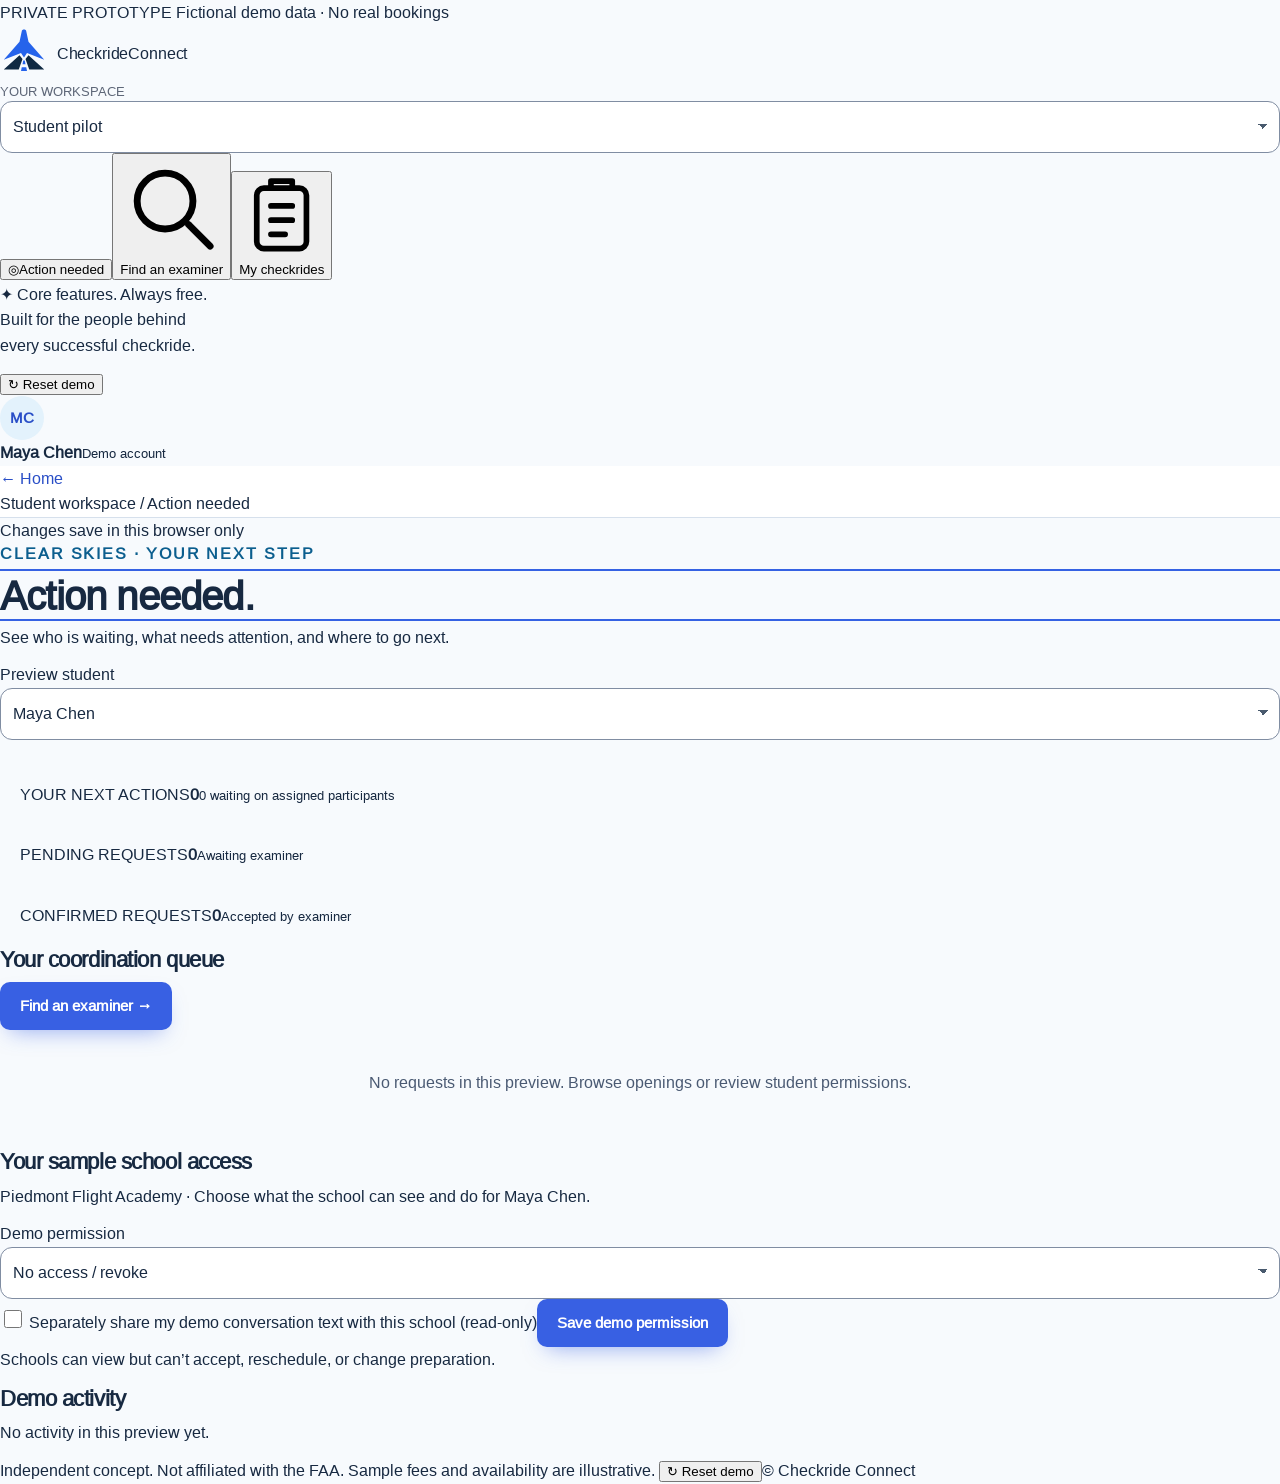
<file: app.html>
<!doctype html><html lang="en" data-theme="clear-skies"><head><meta charset="utf-8"><meta name="viewport" content="width=device-width,initial-scale=1"><meta name="theme-color" content="#2563eb"><title>Checkride Connect — Clear skies ahead</title><meta name="description" content="A private interactive prototype connecting students, examiners, and flight schools through transparent request-and-accept scheduling."><link rel="stylesheet" href="styles.css"><link rel="icon" href="icons/favicon.svg" type="image/svg+xml"><link rel="icon" href="icons/favicon-32.png" sizes="32x32" type="image/png"><link rel="apple-touch-icon" href="icons/apple-touch-icon.png"><link rel="manifest" href="site.webmanifest"></head><body><div class="demo-bar"><span class="demo-dot"></span> PRIVATE PROTOTYPE <span class="demo-detail">Fictional demo data · No real bookings</span></div><div class="shell"><aside class="sidebar"><a href="index.html" class="brand" aria-label="Checkride Connect home"><span class="brand-icon"><img src="brand-mark.svg" alt="" width="48" height="48"></span><span>Checkride<span class="brand-second">Connect</span></span></a><div class="role-label">YOUR WORKSPACE</div><label class="sr-only" for="role">Preview role</label><select id="role"><option value="student">Student pilot</option><option value="examiner">Examiner</option><option value="school">Flight school</option></select><nav id="nav" aria-label="Main navigation"></nav><div class="sidebar-bottom"><div class="free-mark">✦ Core features. Always free.</div><p>Built for the people behind<br>every successful checkride.</p><button class="text-button" id="reset">↻ Reset demo</button></div><div class="profile" id="profile"></div></aside><main><header class="topbar"><a class="text-button home-link" href="index.html">← Home</a><div class="breadcrumb" id="breadcrumb">Student workspace / Find an examiner</div></header><div id="app"></div><footer>Independent concept. Not affiliated with the FAA. Sample fees and availability are illustrative. <button class="text-button mobile-reset" id="reset-footer">↻ Reset demo</button><span>© Checkride Connect</span></footer></main></div><dialog id="modal" aria-labelledby="dialog-title"><div id="modal-body"></div></dialog><div id="toast" role="status" aria-live="polite"></div><script type="module" src="theme.mjs"></script><script type="module" src="app.mjs"></script></body></html>
</file>
<file: styles.css>
/* v3 fonts (design-spec-v3 §2.2, Marlo r9 #1): headlines Manrope 800 (section titles 700), body Geist, codes/times/fees Geist Mono.
   Self-hosted (SIL OFL 1.1, licenses in fonts/licenses/), rules from checkride-brand/fonts/README.md. Bricolage is used only inside
   the outlined logo SVG, so it is not loaded as a webfont. */
@font-face {
  font-family: "Manrope";
  src: url("fonts/Manrope-Variable-latin.woff2") format("woff2");
  font-weight: 200 800; font-style: normal; font-display: swap;
  unicode-range: U+0000-00FF, U+0131, U+0152-0153, U+02BB-02BC, U+02C6, U+02DA, U+02DC, U+0304, U+0308, U+0329, U+2000-206F, U+20AC, U+2122, U+2191, U+2193, U+2212, U+2215, U+FEFF, U+FFFD;
}
@font-face {
  font-family: "Manrope";
  src: url("fonts/Manrope-Variable-latin-ext.woff2") format("woff2");
  font-weight: 200 800; font-style: normal; font-display: swap;
  unicode-range: U+0100-02BA, U+02BD-02C5, U+02C7-02CC, U+02CE-02D7, U+02DD-02FF, U+0304, U+0308, U+0329, U+1D00-1DBF, U+1E00-1E9F, U+1EF2-1EFF, U+2020, U+20A0-20AB, U+20AD-20C4, U+2113, U+2C60-2C7F, U+A720-A7FF;
}
@font-face {
  font-family: "Geist";
  src: url("fonts/Geist-Variable.woff2") format("woff2");
  font-weight: 100 900; font-style: normal; font-display: swap;
}
@font-face {
  font-family: "Geist Mono";
  src: url("fonts/GeistMono-Variable.woff2") format("woff2");
  font-weight: 100 900; font-style: normal; font-display: swap;
}

/* Metric-matched local fallbacks (no download): keep line breaks stable while the self-hosted fonts swap in, cutting landing CLS. */
@font-face { font-family: "Manrope Fallback"; src: local("Arial"), local("ArialMT"), local("Arimo"), local("Liberation Sans"), local("Helvetica"); size-adjust: 100.5%; ascent-override: 106.1%; descent-override: 29.9%; line-gap-override: 0%; }
@font-face { font-family: "Geist Fallback"; src: local("Arial"), local("ArialMT"), local("Arimo"), local("Liberation Sans"), local("Helvetica"); size-adjust: 101.8%; ascent-override: 98.7%; descent-override: 29%; line-gap-override: 0%; }

/* v3 tokens (design-spec-v3 §2, tokens-v3.css). Light is the default (UI label "Light"); dark via [data-theme="dark"]; "System" is
   resolved to light or dark by the pre-paint script in index.html. Older variable names used across this file map onto v3 values. */
:root, :root[data-theme="light"] {
  color-scheme: light;
  --bg: #F7FAFD; --bg-tint: #F3F6FF;
  --surface: #FFFFFF; --surface-inset: #F6F9FB; --surface-hero: #EDF5FC; --surface-hero-2: #EAF2FD;
  --surface-2: #F0F3F9; --surface-3: #EAEDF6;
  --text: #172941; --muted: #4A5A73; --faint: #5E6778; --subtle: #5E6778; --label: #495A6E; --placeholder: #626C7E;
  --border: #D6E0EC; --border-strong: #D1DAEB; --rule: #D1DAEB; --rule-accent: #C3DAFA; --border-control: #808DA2;
  --brand: #172941;
  --accent: #3860E3; --accent-strong: #2A4FC7; --accent-text: #2A4FC7; --accent-soft: #E6ECFC; --accent-soft-2: #E3F2FC; --on-accent: #FFFFFF;
  --headline-accent: #3860E3; --date-num: #2A4DCD; --indicator: #3860E3; --focus: #3562E3;
  --navy: #172941; --on-navy: #F9FDFE; --on-navy-muted: #C9D6E8; --navy-dot: #A6C6F9; --strip-text: #3E5B7D;
  --on-warn: #FFFFFF;
  --good: #1F7A4D; --good-text: #1F7A4D; --good-soft: #E2F4EA;
  --warn: #8A5300; --warn-text: #8A5300; --warn-soft: #FFF1D6;
  --bad: #B42318; --bad-text: #B42318; --bad-soft: #FDE8E6; --bad-border-control: #B86E72;
  --info-soft: #E3F2FC; --info-text: #0B5E8E; --neutral-soft: #F0F3F9; --neutral-text: #495A6E; --track: #EAEDF6;
  --verify-soft: #F3EEFF; --verify-text: #5B3DB8;
  --signal: #f2b33d;
  --board-bg: #15273F; --board-row: #1C3150; --board-row-hover: #233B5F; --board-text: #F9FDFE; --board-dim: #C9D6E8;
  --scrim: rgb(0 0 0 / .45);
  --shadow-sm: 0 1px 2px rgb(22 41 65 / .04), 0 8px 24px -12px rgb(22 41 65 / .10);
  --shadow-md: 0 1px 2px rgb(22 41 65 / .05), 0 14px 30px -12px rgb(22 41 65 / .18);
  --shadow-lg: 0 30px 70px -20px rgb(22 41 65 / .35);
  --shadow-card: 0 1px 2px rgb(22 41 65 / .04), 0 8px 24px -12px rgb(22 41 65 / .10);
  --shadow-cta: 0 10px 22px -10px rgb(56 96 227 / .55);
  --r-xs: 6px; --r-sm: 10px; --r-md: 12px; --r: 16px; --r-lg: 16px; --r-xl: 20px; --r-pill: 999px;
  --target-min: 44px; --dur-fast: 120ms; --dur: 200ms;
  /* Fonts switch on with html.wf (after first paint; see app.js brandFonts), so first paint never waits on webfonts.
     Before then the metric-matched local "… Fallback" faces keep line breaks stable, so the swap does not shift layout. */
  --font-display: "Manrope Fallback", ui-sans-serif, system-ui, -apple-system, BlinkMacSystemFont, "Segoe UI", Roboto, "Helvetica Neue", Arial, sans-serif;
  --font-body: "Manrope Fallback", ui-sans-serif, system-ui, -apple-system, BlinkMacSystemFont, "Segoe UI", Roboto, "Helvetica Neue", Arial, sans-serif;
  --font-mono: ui-monospace, "SF Mono", SFMono-Regular, Menlo, Consolas, "Liberation Mono", monospace;
  --fw-display: 800; --fw-h2: 700;
  --fs-display: 2.5rem; --fs-h1: 1.875rem; --fs-h2: 1.375rem; --fs-h3: 1.0625rem; --fs-eyebrow: .75rem; --fs-stat: 2rem;
  --ease: cubic-bezier(.2, .7, .2, 1);
  --header-h: 64px; --tabbar-h: 64px; --rail-w: 248px;
  /* rc17 §23.2 / D51 — new tokens (light). --accent stays #3860E3 (D51). */
  --surface-raised: #FFFFFF;
  --disabled: #626C7E;
  --on-good: #FFFFFF;
  --accent-hover: #2E4BC0;
  --accent-pressed: #3860E3;
  --focus: #3562E3;
  --fresh-text: #162941; --fresh-soft: #EAF3FC;
  --stale-text: #495A6E; --stale-soft: #F0F3F9;
  --selection-bg: #EAF3FC; --selection-text: #162941;
  --skeleton: #F0F3F9; --skeleton-highlight: #FFFFFF;
  --gap-soft: #FFF1E0; --gap-text: #8A4500;
  --border-soft: #BECADA;
  --sky: #7CC4F2;
}
html.wf, html.wf[data-theme] {
  --font-display: "Manrope", "Manrope Fallback", ui-sans-serif, system-ui, -apple-system, BlinkMacSystemFont, "Segoe UI", Roboto, "Helvetica Neue", Arial, sans-serif;
  --font-body: "Manrope", "Manrope Fallback", ui-sans-serif, system-ui, -apple-system, BlinkMacSystemFont, "Segoe UI", Roboto, "Helvetica Neue", Arial, sans-serif;
  --font-mono: "Geist Mono", ui-monospace, "SF Mono", SFMono-Regular, Menlo, Consolas, "Liberation Mono", monospace;
}
/* QA-057: a stray "ce; }" fragment here used to swallow the whole dark token block below. */
:root[data-theme="dark"] {
  color-scheme: dark;
  --bg: #0B1424; --bg-tint: #0E1830;
  --surface: #121E33; --surface-inset: #0F1A2C; --surface-hero: #152645; --surface-hero-2: #132240;
  --surface-2: #1E2A40; --surface-3: #24324A;
  --text: #EAF0F8; --muted: #AEBACC; --faint: #9DA9BC; --subtle: #9DA9BC; --label: #B3BFD1; --placeholder: #8C98AC;
  --border: #24334C; --border-strong: #2B3B57; --rule: #2B3B57; --rule-accent: #35508A; --border-control: #71819B;
  --brand: #EAF0F8;
  --accent: #3860E3; --accent-strong: #B4C7FF; --accent-text: #9DB4FF; --accent-soft: #1B2C4F; --accent-soft-2: #22355C; --on-accent: #FFFFFF;
  --headline-accent: #8FA9FF; --date-num: #B4C7FF; --indicator: #9DB4FF; --focus: #C5D2FF;
  --navy: #050C18; --on-navy: #E6EEF9; --on-navy-muted: #B9C7DB; --navy-dot: #A6C6F9; --strip-text: #B9CBE6;
  --on-warn: #121E33;
  --good: #4DBA6E; --good-text: #A3DDB0; --good-soft: #13301F;
  --warn: #F0D48C; --warn-text: #F0D48C; --warn-soft: #33290F;
  --bad: #F4ABA9; --bad-text: #F4ABA9; --bad-soft: #3A1C20; --bad-border-control: #C77479;
  --info-soft: #1B2C4F; --info-text: #AFC4FF; --neutral-soft: #1E2A40; --neutral-text: #C0CADA; --track: #24324A;
  --verify-soft: #2A2148; --verify-text: #CDBDFF;
  --board-bg: #050C18; --board-row: #0F1A2C; --board-row-hover: #152645; --board-text: #E6EEF9; --board-dim: #B9C7DB;
  --scrim: rgb(0 0 0 / .6);
  --shadow-sm: 0 1px 2px rgb(0 0 0 / .3), 0 8px 24px -12px rgb(0 0 0 / .5);
  --shadow-md: 0 1px 2px rgb(0 0 0 / .3), 0 12px 30px -12px rgb(0 0 0 / .5);
  --shadow-lg: 0 30px 70px -20px rgb(0 0 0 / .7);
  --shadow-card: 0 1px 2px rgb(0 0 0 / .3), 0 8px 24px -12px rgb(0 0 0 / .5);
  --shadow-cta: 0 10px 22px -10px rgb(0 0 0 / .6);
  /* rc17 §23.2 / D51 — new tokens (dark). --accent stays #3860E3; hover #4A6EE6. */
  --surface-raised: #1E2A40;
  --disabled: #8C98AC;
  --on-good: #121E33;
  --accent-hover: #4A6EE6;
  --accent-pressed: #3860E3;
  --focus: #C5D2FF;
  --fresh-text: #EAF0F8; --fresh-soft: #1B2C4F;
  --stale-text: #C0CADA; --stale-soft: #1E2A40;
  --selection-bg: #1B2C4F; --selection-text: #EAF0F8;
  --skeleton: #1E2A40; --skeleton-highlight: #24324A;
  --gap-soft: #3A2610; --gap-text: #FFC98A;
  --border-soft: #33435F;
  --signal: #f2b33d;
  --sky: #7CC4F2;
}

* { box-sizing: border-box; }
html, body { margin: 0; }
body {
  background: var(--bg);
  color: var(--text);
  font: 15px/1.55 var(--font-body);
  -webkit-font-smoothing: antialiased;
  text-rendering: optimizeLegibility;
}
::selection { background: var(--selection-bg, var(--accent-soft)); color: var(--selection-text, var(--text)); }
a { color: var(--accent-text); text-decoration: none; transition: color .15s; }
a:hover { color: var(--accent-strong); }
h1, h2, h3 { margin: 0 0 .5rem; text-wrap: balance; color: var(--text); }
h1, h2 { font-family: var(--font-display); letter-spacing: -.025em; line-height: 1.1; }
h1 { font-weight: 700; font-size: clamp(1.7rem, 3.2vw, 2.25rem); }
h2 { font-weight: 650; font-size: 1.2rem; }
h3 { font-weight: 600; font-size: 1rem; letter-spacing: -.01em; line-height: 1.3; }
p { margin: 0 0 .75rem; }
b, strong { font-weight: 600; }
[hidden] { display: none !important; }
.sr-only { position: absolute; width: 1px; height: 1px; overflow: hidden; clip: rect(0 0 0 0); white-space: nowrap; }
.wrap {
  max-width: 1180px;
  margin: 0 auto;
  padding-left: max(20px, env(safe-area-inset-left, 0px));
  padding-right: max(20px, env(safe-area-inset-right, 0px));
}
.muted { color: var(--muted); }
.small { font-size: .86rem; }
.mono { font-family: var(--font-mono); font-size: .92em; letter-spacing: -.01em; }
.row { display: flex; gap: .75rem; align-items: center; flex-wrap: wrap; }
.spread { justify-content: space-between; }
label.row { flex-wrap: nowrap; cursor: pointer; }
.stack > * + * { margin-top: 1rem; }
.big-num { font-family: var(--font-display); font-size: 2.2rem; font-weight: 700; letter-spacing: -.03em; line-height: 1; }

/* ---------- Top bar ---------- */
body::before {
  content: ""; position: fixed; inset: 0 0 auto; height: env(safe-area-inset-top, 0px);
  z-index: 21; background: var(--surface);
}
.topbar {
  position: sticky; top: env(safe-area-inset-top, 0px); z-index: 20;
  background: color-mix(in srgb, var(--surface) 82%, transparent);
  -webkit-backdrop-filter: saturate(1.6) blur(16px);
  backdrop-filter: saturate(1.6) blur(16px);
  border-bottom: 1px solid var(--border);
}
.topbar-inner { display: flex; align-items: center; gap: 1.25rem; min-height: var(--header-h); flex-wrap: wrap; }
.brand { display: flex; align-items: center; gap: .55rem; color: var(--brand); font-size: 1.02rem; white-space: nowrap; letter-spacing: -.01em; }
.brand-mark { width: 32px; height: 32px; flex-shrink: 0; display: block; } /* brand mark (D41: his logo by default, Runway behind the BRAND switch): no recolor, rotate or effects */
.brand:hover { color: var(--brand); }
.brand b { font-weight: 700; }
.topbar-right { display: flex; align-items: center; gap: .5rem; margin-left: auto; }
.bell {
  position: relative; color: var(--muted); display: grid; place-items: center;
  width: 38px; height: 38px; border-radius: 50%; transition: background .15s, color .15s;
}
.bell:hover { background: var(--surface-2); color: var(--text); }
.bell.bump svg { animation: ring .7s var(--ease); transform-origin: 50% 10%; }
.bell-count {
  position: absolute; top: 3px; right: 2px; background: var(--bad); color: var(--surface);
  font-size: .66rem; font-weight: 700; border-radius: 99px; padding: 0 5px; min-width: 17px; height: 17px;
  line-height: 17px; text-align: center; box-shadow: 0 0 0 2px var(--surface);
}
.role { display: flex; align-items: center; gap: .5rem; }
.role-label { font-size: .8rem; color: var(--faint); white-space: nowrap; }
@media (max-width: 640px) { .role-label { position: absolute; width: 1px; height: 1px; overflow: hidden; clip: rect(0 0 0 0); } }
.role select { width: auto; height: 38px; padding: 0 2rem 0 .85rem; font-size: .88rem; font-weight: 500; border-radius: 999px; }

/* ---------- Controls ---------- */
select, input, textarea {
  font: inherit; color: inherit; background-color: var(--surface);
  border: 1px solid var(--border-control); border-radius: 10px; padding: .55rem .75rem; width: 100%;
  min-height: 42px; transition: border-color .15s, box-shadow .15s;
}
select {
  appearance: none; -webkit-appearance: none; padding-right: 2rem; cursor: pointer;
  /* Chevron follows --label (CSS triangles; no hard-coded data-URI stroke). */
  background-image:
    linear-gradient(45deg, transparent 50%, var(--label) 50%),
    linear-gradient(135deg, var(--label) 50%, transparent 50%);
  background-position: calc(100% - 16px) calc(50% - 1px), calc(100% - 11px) calc(50% - 1px);
  background-size: 5px 5px, 5px 5px;
  background-repeat: no-repeat;
}
select:hover, input:hover { border-color: var(--border-control); }
input[type="checkbox"] { width: 18px; height: 18px; min-height: 0; padding: 0; accent-color: var(--accent); cursor: pointer; flex-shrink: 0; }
select:focus, input:focus, textarea:focus,
select:focus-visible, input:focus-visible, textarea:focus-visible {
  outline: 2px solid var(--focus); outline-offset: 2px; border-color: var(--focus);
}
.btn:focus-visible, a:focus-visible, button:focus-visible { outline: 2px solid var(--focus); outline-offset: 2px; }
label.field { display: block; min-width: 0; }
label.field > span {
  display: block; font-size: .7rem; font-weight: 600; color: var(--faint); margin-bottom: .35rem;
  text-transform: uppercase; letter-spacing: .07em;
}
.btn {
  display: inline-flex; align-items: center; justify-content: center; gap: .4rem;
  font: inherit; font-weight: 600; font-size: .92rem; border-radius: 10px; padding: .6rem 1.05rem; min-height: 42px;
  border: 1px solid transparent; background: var(--accent); color: var(--on-accent); cursor: pointer; white-space: nowrap;
  transition: background .15s, border-color .15s, color .15s, transform .12s var(--ease), box-shadow .2s;
  box-shadow: var(--shadow-sm);
}
.btn:hover { background: var(--accent-hover); color: var(--on-accent); }
/* D51 / §23.3: primary pressed = same fill + scale(0.97) + inset 2px on-accent 35%. */
.btn:active { transform: scale(0.97); }
.btn:not(.secondary):not(.ghost):not(.bad):not(.good):active {
  background: var(--accent-pressed);
  transform: scale(0.97);
  box-shadow: inset 0 0 0 2px color-mix(in srgb, var(--on-accent) 35%, transparent);
}
.btn.secondary { background: var(--surface); color: var(--text); border-color: var(--border-control); }
.btn.secondary:hover { background: var(--surface-2); color: var(--text); }
.btn.secondary:active { background: var(--surface-2); }
.btn.ghost { background: transparent; color: var(--muted); border-color: transparent; box-shadow: none; }
.btn.ghost:hover { background: var(--surface-2); color: var(--text); }
.btn.good { background: var(--good); color: var(--on-good, var(--surface)); }
.btn.good:hover { background: var(--good); color: var(--on-good, var(--surface)); filter: none; }
.btn.good:active { background: var(--good); }
.btn.good:focus-visible,
.btn:not(.secondary):not(.ghost):not(.bad):not(.good):focus-visible {
  outline: none;
  box-shadow: 0 0 0 2px var(--surface), 0 0 0 4px var(--focus);
}
.btn.bad { background: transparent; color: var(--bad); border-color: color-mix(in srgb, var(--bad) 35%, transparent); box-shadow: none; }
.btn.bad:hover { background: var(--bad-soft); }
.btn.sm { padding: .35rem .75rem; font-size: .84rem; min-height: 34px; border-radius: 9px; }
.btn[disabled], .btn[aria-disabled="true"] {
  opacity: 1; color: var(--disabled); background: var(--surface-2); border-color: var(--border-control);
  box-shadow: none; cursor: not-allowed; transform: none; pointer-events: none; filter: none;
}
.btn .arrow { transition: transform .2s var(--ease); }
.btn:hover .arrow { transform: translateX(3px); }

/* ---------- Surfaces & layout ---------- */
.card {
  background: var(--surface); border: 1px solid var(--border); border-radius: var(--r);
  padding: 1.35rem; box-shadow: var(--shadow-sm); min-width: 0;
}
a.card, .result { color: inherit; transition: transform .25s var(--ease), box-shadow .25s var(--ease), border-color .2s; }
a.card:hover, .result:hover { transform: translateY(-2px); box-shadow: var(--shadow-md); border-color: var(--border-strong); color: inherit; }
.page { padding-block: 2rem 3rem; }
.page-head { margin-bottom: 1.5rem; }
.page-head p { font-size: 1rem; }
.grid { display: grid; gap: 1rem; }
.g2 { grid-template-columns: repeat(auto-fit, minmax(280px, 1fr)); }
.g3 { grid-template-columns: repeat(auto-fit, minmax(230px, 1fr)); }
.g4 { grid-template-columns: repeat(auto-fit, minmax(190px, 1fr)); }
.split { display: grid; grid-template-columns: 290px minmax(0, 1fr); gap: 1.5rem; align-items: start; }
.split-r { display: grid; grid-template-columns: minmax(0, 1fr) 380px; gap: 1.5rem; align-items: start; }
@media (max-width: 900px) { .split, .split-r { grid-template-columns: minmax(0, 1fr); } }
.sticky { position: sticky; top: calc(env(safe-area-inset-top, 0px) + var(--header-h) + 16px); }
@media (max-width: 900px) { .sticky { position: static; } }
.section-title { font-size: 1.45rem; margin: 3rem 0 1rem; }

/* ---------- Hero ---------- */
.hero { position: relative; padding-block: 3.5rem 2.5rem; }
.hero::before {
  content: ""; position: absolute; inset: 0 calc(50% - 50vw); z-index: -1; pointer-events: none;
  background-image:
    linear-gradient(var(--border) 1px, transparent 1px),
    linear-gradient(90deg, var(--border) 1px, transparent 1px);
  background-size: 44px 44px;
  -webkit-mask-image: radial-gradient(ellipse 70% 80% at 30% 20%, #000 20%, transparent 75%);
  mask-image: radial-gradient(ellipse 70% 80% at 30% 20%, #000 20%, transparent 75%);
  opacity: .7;
}
.hero-grid { display: grid; grid-template-columns: minmax(0, 1.05fr) minmax(0, .95fr); gap: 3rem; align-items: center; }
@media (max-width: 960px) { .hero-grid { grid-template-columns: minmax(0, 1fr); gap: 2rem; } }
.hero h1 { font-size: clamp(2.5rem, 5.6vw, 4.1rem); letter-spacing: -.04em; line-height: 1; margin: 1rem 0 1rem; font-weight: 750; }
.hero h1 .hl { color: var(--accent-text); }
.hero p.lead { font-size: 1.12rem; color: var(--muted); max-width: 34rem; margin-bottom: 1.75rem; }
.eyebrow {
  display: inline-flex; align-items: center; gap: .5rem; font-size: .8rem; font-weight: 500; color: var(--muted);
  padding: .3rem .75rem .3rem .55rem; border: 1px solid var(--border); background: var(--surface); border-radius: 999px;
}
.pulse { width: 8px; height: 8px; border-radius: 50%; background: var(--good); box-shadow: 0 0 0 0 var(--good); animation: pulse 2s infinite; }
.search-box { display: grid; grid-template-columns: 1.3fr 1.3fr .8fr 1fr auto; gap: .65rem; align-items: end; }
.hero .search-box {
  grid-template-columns: 1fr 1fr; background: var(--surface); border: 1px solid var(--border);
  border-radius: var(--r-lg); padding: 1rem; box-shadow: var(--shadow-md);
}
.hero .search-box .btn { grid-column: 1 / -1; min-height: 48px; font-size: 1rem; }
@media (max-width: 900px) { .search-box { grid-template-columns: 1fr 1fr; } .search-box .btn { grid-column: 1 / -1; } }
@media (max-width: 480px) { .search-box, .hero .search-box { grid-template-columns: 1fr; } }
.hero-meta { display: flex; flex-wrap: wrap; gap: .4rem 1.25rem; margin-top: 1.1rem; font-size: .84rem; color: var(--muted); }
.hero-meta span { display: inline-flex; align-items: center; gap: .35rem; }
.hero-meta svg { color: var(--good); flex-shrink: 0; }

/* Departures-style openings board */
.board {
  background: var(--board-bg); color: var(--board-text); border-radius: var(--r-lg);
  padding: 1.1rem; box-shadow: var(--shadow-lg); font-family: var(--font-mono); min-width: 0;
  perspective: 800px;
}
.board-head {
  display: flex; justify-content: space-between; align-items: center; padding: .1rem .35rem .8rem;
  font-size: .7rem; letter-spacing: .14em; text-transform: uppercase; color: var(--board-dim);
}
.live { display: inline-flex; align-items: center; gap: .45rem; color: var(--signal); }
.live::before { content: ""; width: 7px; height: 7px; border-radius: 50%; background: var(--signal); animation: blink 1.6s infinite; }
.board-cols, .board-row {
  display: grid; grid-template-columns: 4.6rem 3.4rem minmax(0, 1fr) auto; gap: .8rem; align-items: center;
}
.board-cols { padding: 0 .75rem .45rem; font-size: .64rem; letter-spacing: .12em; text-transform: uppercase; color: var(--board-dim); }
.board-rows { display: grid; gap: 4px; }
.board-row {
  padding: .65rem .75rem; background: var(--board-row); border-radius: 10px; color: var(--board-text);
  font-size: .84rem; transition: background .15s, transform .2s var(--ease); transform-origin: 50% 0;
}
.board-row:hover { background: var(--board-row-hover); color: var(--board-text); transform: translateX(3px); }
.board-row b { font-weight: 600; letter-spacing: .02em; }
.board-row small { display: block; font-size: .7rem; color: var(--board-dim); margin-top: .1rem; }
.b-field { color: var(--signal); font-weight: 600; letter-spacing: .04em; }
.b-who { min-width: 0; overflow: hidden; text-overflow: ellipsis; white-space: nowrap; font-family: var(--font-body); }
.b-who small { font-family: var(--font-mono); }
.b-fee { text-align: right; font-weight: 600; }
.board-foot { display: flex; justify-content: space-between; align-items: center; margin-top: .85rem; padding: 0 .35rem; font-size: .76rem; color: var(--board-dim); }
.board-foot a { color: var(--board-text); font-weight: 600; }
.board-foot a:hover { color: var(--signal); }
@media (max-width: 440px) { .board-cols, .board-row { grid-template-columns: 4.2rem 3rem minmax(0, 1fr); } .b-fee, .board-cols span:last-child { display: none; } }

/* Stats */
.statband {
  display: grid; grid-template-columns: repeat(4, minmax(0, 1fr));
  background: var(--surface); border: 1px solid var(--border); border-radius: var(--r-lg); box-shadow: var(--shadow-sm);
}
.statband > div { padding: 1.35rem 1.5rem; border-left: 1px solid var(--border); }
.statband > div:first-child { border-left: 0; }
@media (max-width: 760px) {
  .statband { grid-template-columns: repeat(2, minmax(0, 1fr)); }
  .statband > div:nth-child(3) { border-left: 0; }
  .statband > div:nth-child(n+3) { border-top: 1px solid var(--border); }
}
.stat { padding: 1.1rem 1.25rem; }
.stat .v, .statband .v {
  font-family: var(--font-display); font-size: 1.85rem; font-weight: 700; letter-spacing: -.03em;
  line-height: 1.1; font-variant-numeric: tabular-nums;
}
.stat .l, .statband .l { color: var(--muted); font-size: .84rem; margin-top: .25rem; }

/* Steps & features */
.steps { counter-reset: s; }
.steps .card::before {
  counter-increment: s; content: "Step " counter(s); display: block; margin-bottom: .9rem;
  font-family: var(--font-mono); font-size: .72rem; letter-spacing: .08em; text-transform: uppercase; color: var(--accent-text);
}
.feature h3 { display: flex; justify-content: space-between; align-items: center; gap: .5rem; }
.feature h3::after { content: "→"; color: var(--faint); transition: transform .25s var(--ease), color .2s; }
.feature:hover h3::after { transform: translateX(4px); color: var(--accent-text); }
.feature p { margin: 0; }

/* ---------- Pills & badges ---------- */
.pill {
  display: inline-flex; align-items: center; gap: .3rem; font-size: .74rem; font-weight: 600; padding: .2rem .6rem;
  border-radius: 99px; background: var(--surface-2); color: var(--muted); white-space: nowrap; line-height: 1.4;
}
.pill.good { background: var(--good-soft); color: var(--good); }
.pill.warn { background: var(--warn-soft); color: var(--warn); }
.pill.bad { background: var(--bad-soft); color: var(--bad); }
.pill.accent { background: var(--accent-soft); color: var(--accent-text); }
/* .verified removed in phase 3 (read as an FAA check mark) */


/* RC14-I01: long nowrap .pill in a .row (estimate disclaimer on #/dpe/*) overflowed
   document width in Firefox @ 320 — #/dpe/nc14 scrollWidth was +4px.
   Selector: .pill.warn[data-estimate-label] / .page .row .pill */
.page .pill,
.row .pill {
  max-width: 100%;
  min-width: 0;
  box-sizing: border-box;
}
.page .row .pill,
.pill[data-estimate-label] {
  white-space: normal;
  height: auto;
  line-height: 1.35;
  text-align: center;
  overflow-wrap: anywhere;
}

/* ---------- Search results ---------- */
.result { display: grid; grid-template-columns: auto minmax(0, 1fr) auto; gap: 1.1rem; align-items: start; }
@media (max-width: 620px) { .result { grid-template-columns: auto minmax(0, 1fr); } .result .price { grid-column: 1 / -1; text-align: left !important; display: flex; align-items: baseline; gap: .6rem; flex-wrap: wrap; } }
.avatar {
  width: 46px; height: 46px; border-radius: 13px; display: grid; place-items: center; flex-shrink: 0;
  font-weight: 650; font-size: .95rem; letter-spacing: .02em; color: var(--accent-text); background: var(--accent-soft);
}
.avatar.lg { width: 76px; height: 76px; border-radius: 20px; font-size: 1.5rem; font-family: var(--font-display); }
.result h3 a { color: var(--text); }
.result h3 a:hover { color: var(--accent-text); }
.price .amt { font-family: var(--font-display); font-size: 1.6rem; font-weight: 700; letter-spacing: -.03em; line-height: 1.1; }
.chips { display: flex; flex-wrap: wrap; gap: .4rem; margin-top: .8rem; }
.chip {
  font: inherit; font-size: .8rem; font-weight: 500; border: 1px solid var(--border-control); background: var(--surface);
  color: var(--text); border-radius: 999px; padding: .32rem .7rem; cursor: pointer; font-variant-numeric: tabular-nums;
  transition: border-color .15s, color .15s, background .15s, transform .15s var(--ease);
}
.chip:hover { border-color: var(--accent); color: var(--accent-text); background: var(--accent-soft); transform: translateY(-1px); }
.chip.soon { border-color: var(--good); color: var(--good-text, var(--good)); background: var(--good-soft); }
.chip.soon:hover { border-color: var(--good); color: var(--good); }
.cta-banner {
  background: var(--surface); border-radius: var(--r); padding: 1rem 1.2rem;
  border: 1px solid var(--border-control);
}

/* ---------- Tables ---------- */
.table-wrap { overflow-x: auto; margin-inline: -.35rem; }
table { width: 100%; border-collapse: collapse; }
th, td { text-align: left; padding: .75rem .6rem; border-bottom: 1px solid var(--border); vertical-align: middle; }
.table-wrap th, .table-wrap td { white-space: nowrap; }
th { font-size: .7rem; text-transform: uppercase; letter-spacing: .07em; color: var(--faint); font-weight: 600; }
tbody tr { transition: background .15s; }
tbody tr:hover td { background: var(--surface-2); }
tbody tr:last-child td { border-bottom: 0; }
td.num, th.num { text-align: right; font-variant-numeric: tabular-nums; }
tr.best td, tr.best:hover td { background: var(--good-soft); }
td:first-child { border-radius: 8px 0 0 8px; }
td:last-child { border-radius: 0 8px 8px 0; }
.bar { height: 6px; border-radius: 99px; background: var(--surface-3); overflow: hidden; min-width: 80px; }
.bar > i { display: block; height: 100%; background: var(--accent); border-radius: 99px; transform-origin: left; }
.bar.good > i { background: var(--good); }

/* ---------- Calendar ---------- */
.cal-head { display: flex; justify-content: space-between; align-items: center; margin-bottom: .75rem; }
.cal-head b { font-family: var(--font-display); font-size: 1.02rem; font-weight: 650; }
.cal { display: grid; grid-template-columns: repeat(7, 1fr); gap: 4px; }
.cal, .cal-head { max-width: 400px; margin-inline: auto; }
.cal .dow { font-size: .68rem; color: var(--faint); text-align: center; font-weight: 600; padding-bottom: 4px; letter-spacing: .06em; }
.cal button {
  font: inherit; height: 40px; border: 1px solid transparent; border-radius: 10px; background: transparent;
  color: var(--muted); cursor: default; position: relative; font-size: .86rem; font-variant-numeric: tabular-nums;
  transition: transform .15s var(--ease), background .15s, color .15s;
}
.cal button.open { background: var(--good-soft); color: var(--good); font-weight: 650; cursor: pointer; }
.cal button.open:hover { transform: scale(1.08); }
.cal button.sel { background: var(--good); color: var(--surface); }
.cal button.today::after { content: ""; position: absolute; bottom: 5px; left: 50%; width: 4px; height: 4px; margin-left: -2px; border-radius: 50%; background: var(--accent); }
.cal button.past { opacity: .35; }
.slot-row { display: flex; justify-content: space-between; align-items: center; gap: .75rem; padding: .75rem 0; border-bottom: 1px solid var(--border); flex-wrap: wrap; }
.slot-row:last-child { border-bottom: 0; }
.day-panel { animation: rise .35s var(--ease) both; }

/* ---------- Progress & checklists ---------- */
.progress { height: 8px; background: var(--surface-3); border-radius: 99px; overflow: hidden; }
.progress > i { display: block; height: 100%; background: var(--good); border-radius: 99px; transition: width .5s var(--ease); transform-origin: left; }
.check-item {
  display: flex; gap: .75rem; align-items: flex-start; padding: .7rem .6rem; margin-inline: -.6rem;
  border-radius: 10px; cursor: pointer; transition: background .15s;
}
.check-item + .check-item { border-top: 1px solid var(--border); }
.check-item:hover { background: var(--surface-2); }
.check-item input { margin-top: .15rem; }
.check-item .t { transition: color .2s; }
.check-item.done .t { color: var(--muted); text-decoration: line-through; text-decoration-color: var(--faint); }

/* ---------- Tabs ---------- */
.tabs { display: inline-flex; gap: 2px; flex-wrap: wrap; margin-bottom: 1.25rem; padding: 4px; background: var(--surface-2); border-radius: 12px; }
.tabs a { padding: .4rem .85rem; border-radius: 9px; color: var(--muted); font-size: .88rem; font-weight: 500; transition: background .2s, color .2s, box-shadow .2s; }
.tabs a:hover { color: var(--text); }
.tabs a.active { background: var(--surface); color: var(--text); box-shadow: var(--shadow-md); border: 1px solid var(--border-control); }
/* Tap targets at every width: tab links 44px (nav), standalone name/'see all' links at least 24px (WCAG 2.5.8). */
.tabs a { min-height: 44px; display: inline-flex; align-items: center; }
h2 a, h3 a, th a, td a, .see-all, .chips > a.small { display: inline-flex; align-items: center; min-height: 24px; }

/* ---------- Notifications ---------- */
.notif { display: flex; gap: .75rem; padding: .9rem 0; border-bottom: 1px solid var(--border); }
.notif:last-child { border-bottom: 0; }
.notif .dot { width: 8px; height: 8px; border-radius: 50%; background: var(--accent); margin-top: .45rem; flex-shrink: 0; box-shadow: 0 0 0 3px var(--accent-soft); }
.notif.read .dot { background: transparent; box-shadow: none; }

/* ---------- Pricing ---------- */
.plan { display: flex; flex-direction: column; transition: transform .25s var(--ease), box-shadow .25s var(--ease); }
.plan:hover { transform: translateY(-3px); box-shadow: var(--shadow-md); }
.plan .p { font-family: var(--font-display); font-size: 2.2rem; font-weight: 700; letter-spacing: -.03em; margin: .35rem 0; }
.plan ul { list-style: none; padding: 0; margin: .5rem 0 1.25rem; flex: 1; }
.plan li { position: relative; padding-left: 1.4rem; margin-bottom: .5rem; }
.plan li::before { content: ""; position: absolute; left: 1px; top: .4em; width: 10px; height: 5px; border-left: 2px solid var(--good); border-bottom: 2px solid var(--good); transform: rotate(-45deg); }
.plan.featured { border-color: var(--accent); box-shadow: 0 0 0 1px var(--accent), var(--shadow-md); }

/* ---------- Modal ---------- */
.modal-bg {
  position: fixed; inset: 0; background: var(--scrim); display: grid; place-items: center; z-index: 50;
  padding: max(16px, env(safe-area-inset-top, 0px)) max(16px, env(safe-area-inset-right, 0px)) max(16px, env(safe-area-inset-bottom, 0px)) max(16px, env(safe-area-inset-left, 0px));
  -webkit-backdrop-filter: blur(6px); backdrop-filter: blur(6px);
  animation: fade .2s ease-out both;
}
.modal {
  background: var(--surface); border: 1px solid var(--border); border-radius: var(--r-lg); width: min(540px, 100%);
  max-height: 92vh; overflow: auto; padding: 1.6rem; box-shadow: var(--shadow-lg);
  animation: pop-in .32s var(--ease) both;
}
.modal-bg.closing { animation: fade-out .16s ease-in both; }
.modal-bg.closing .modal { animation: pop-out .16s ease-in both; }
.summary { background: var(--surface-2); border-radius: 12px; padding: .9rem 1rem; }
.summary .line { display: flex; justify-content: space-between; gap: 1rem; padding: .25rem 0; font-variant-numeric: tabular-nums; }

/* ---------- Toasts ---------- */
.toasts {
  position: fixed; right: calc(20px + env(safe-area-inset-right, 0px)); bottom: calc(20px + env(safe-area-inset-bottom, 0px));
  display: grid; gap: .5rem; z-index: 60; max-width: min(380px, calc(100vw - 40px));
}
.toast {
  display: flex; gap: .65rem; align-items: flex-start; background: var(--text); color: var(--bg);
  padding: .8rem 1rem; border-radius: 12px; box-shadow: var(--shadow-lg); font-size: .9rem;
  animation: toast-in .35s var(--ease) both;
}
.toast::before { content: ""; width: 8px; height: 8px; border-radius: 50%; background: var(--good); margin-top: .45rem; flex-shrink: 0; }
.toast.out { animation: toast-out .25s ease-in both; }

/* ---------- Footer & misc ---------- */
.footer {
  display: flex; justify-content: space-between; align-items: center; gap: 1rem; flex-wrap: wrap;
  color: var(--faint); font-size: .84rem; padding-block: 1.75rem calc(2.25rem + env(safe-area-inset-bottom, 0px));
  border-top: 1px solid var(--border);
}
.footer p { margin: 0; }
.empty { text-align: center; padding: 2.5rem 1rem; color: var(--muted); }
.empty h3 { font-family: var(--font-display); font-size: 1.15rem; }

/* ---------- Motion ---------- */
@keyframes rise { from { opacity: 0; transform: translateY(12px); } }
@keyframes fade { from { opacity: 0; } }
@keyframes fade-out { to { opacity: 0; } }
@keyframes pop-in { from { opacity: 0; transform: translateY(10px) scale(.97); } }
@keyframes pop-out { to { opacity: 0; transform: translateY(6px) scale(.98); } }
@keyframes toast-in { from { opacity: 0; transform: translateY(14px) scale(.96); } }
@keyframes toast-out { to { opacity: 0; transform: translateX(24px); } }
@keyframes flip { from { opacity: .15; transform: rotateX(-75deg); } }
@keyframes grow { from { transform: scaleX(0); } }
@keyframes pulse { 0% { box-shadow: 0 0 0 0 color-mix(in srgb, var(--good) 55%, transparent); } 70%, 100% { box-shadow: 0 0 0 7px transparent; } }
@keyframes blink { 50% { opacity: .25; } }
@keyframes ring { 15% { transform: rotate(14deg); } 30% { transform: rotate(-12deg); } 45% { transform: rotate(8deg); } 60% { transform: rotate(-5deg); } 75% { transform: rotate(2deg); } }

/* Page entrance: runs only right after navigating to a new screen. */
#app.enter .anim { animation: rise .55s var(--ease) both; animation-delay: calc(var(--i, 0) * 50ms); }
#app.enter .board-row { animation: flip .6s var(--ease) both; animation-delay: calc(250ms + var(--i, 0) * 70ms); }
#app.enter .progress > i, #app.enter .bar > i { animation: grow 1s var(--ease) both; animation-delay: .25s; }

/* ---------- Responsive tweaks ---------- */
@media (max-width: 900px) {
  .split > aside form.stack { display: grid; grid-template-columns: repeat(auto-fit, minmax(130px, 1fr)); gap: .65rem; }
  .split > aside form.stack > * + * { margin-top: 0; }
  /* QA-020: no order:-1 for the calendar aside; DOM order = visual order (Openings card is already at the top). */
  .split > aside form.stack > .loc-field { grid-column: 1 / -1; }
}
@media (max-width: 480px) {
  .brand { font-size: .96rem; }
  .role select { font-size: .82rem; padding-left: .7rem; }
  .split > aside h2 { display: none; }
  .card { padding: 1.1rem; }
  .hero { padding-block: 2rem 1.5rem; }
}
@media (prefers-reduced-motion: reduce) {
  *, *::before, *::after { animation: none !important; transition: none !important; }
}

/* ---------- Prototype notices & curated-checklist builder ---------- */
.proto-banner {
  background: #c42f2a; color: #fff; text-align: center; font-size: .8rem; line-height: 1.35;
  padding: .35rem max(12px, env(safe-area-inset-left, 0px)); letter-spacing: .01em;
}
.proto-banner b { font-weight: 700; letter-spacing: .02em; }
.proto-strip {
  display: flex; gap: .25rem 1.25rem; flex-wrap: wrap; margin: 1rem 0 0; padding: .55rem .85rem;
  background: var(--warn-soft); color: var(--warn); border: 1px solid color-mix(in srgb, var(--warn) 25%, transparent);
  border-radius: var(--r-sm); font-size: .82rem; line-height: 1.4;
}
.modal .proto-strip { margin: 0; }
.cl-row { display: flex; gap: .5rem; align-items: flex-start; padding-bottom: .75rem; border-bottom: 1px solid var(--border); }
.cl-row:last-child { border-bottom: 0; }
.cl-fields { flex: 1; min-width: 0; display: grid; gap: .35rem; }
.cl-btns { display: flex; gap: .15rem; flex-shrink: 0; }
.cl-btns .btn { min-width: 34px; padding-inline: .5rem; }
textarea { resize: vertical; }
@media (max-width: 480px) { .cl-row { flex-direction: column; } .cl-btns { align-self: flex-end; } }

.warn-note { padding: .55rem .75rem; background: var(--warn-soft); color: var(--warn); border: 1px solid color-mix(in srgb, var(--warn) 25%, transparent); border-radius: var(--r-sm); line-height: 1.4; }
.review { margin: .5rem 0 0; padding: .6rem .8rem; border-left: 3px solid var(--border-strong); background: var(--surface-2); border-radius: 0 var(--r-sm) var(--r-sm) 0; }
#all-in .summary .line > span { min-width: 0; }

/* Toasts must never block taps on the buttons underneath (found at 390px: a toast covered the modal's Submit button). */
.toasts { pointer-events: none; }
.toast { pointer-events: auto; }
@media (max-width: 640px) { .toasts { bottom: auto; top: calc(64px + env(safe-area-inset-top, 0px)); right: 12px; left: 12px; max-width: none; } }

h1 .pill, h2 .pill { letter-spacing: 0; font-family: inherit; }
.table-wrap.tight th, .table-wrap.tight td { padding-inline: .45rem; }

.cmp-mobile-note { display: none; }
@media (max-width: 640px) {
  table.cmp th:nth-child(2), table.cmp td:nth-child(2), table.cmp th:nth-child(4), table.cmp td:nth-child(4),
  table.cmp th:nth-child(5), table.cmp td:nth-child(5), table.cmp th:nth-child(6), table.cmp td:nth-child(6),
  table.cmp th:nth-child(8), table.cmp td:nth-child(8), table.cmp th:nth-child(10), table.cmp td:nth-child(10) { display: none; }
  table.cmp .pill { display: block; width: fit-content; margin-top: .2rem; }
  .cmp-mobile-note { display: inline; }
}
@media (max-width: 640px) { .table-wrap table.cmp th, .table-wrap table.cmp td { white-space: normal; padding-inline: .35rem; } table.cmp td.num { white-space: nowrap; } }

/* ---------- Phase 3: DPE weekly openings (mobile-first) ---------- */
.avail-page .avail-status.amber { border-color: color-mix(in srgb, var(--warn) 45%, transparent); }
.avail-page .avail-status.stale, .avail-page .avail-status.reverify { border-color: color-mix(in srgb, var(--bad) 45%, transparent); }
.avail-stamp { font-size: 1.05rem; }
.avail-form { margin-top: 1rem; }
.avail-week { padding-bottom: .4rem; }
.avail-week > .row { margin-bottom: .4rem; gap: .5rem; flex-wrap: wrap; }
.avail-day { border-top: 1px solid var(--border); padding: .7rem 0; }
.avail-top { display: flex; justify-content: space-between; align-items: center; gap: .75rem; min-height: 44px; }
.avail-date { display: flex; flex-direction: column; min-width: 0; }
.avail-fields { display: grid; grid-template-columns: repeat(3, minmax(0, 1fr)); gap: .5rem; margin-top: .5rem; transition: opacity .2s; }
.avail-fields .field { min-width: 0; }
.avail-fields select, .avail-fields input { width: 100%; min-width: 0; }
.avail-fields .avail-note { grid-column: 1 / -1; }
.avail-day:has(input[name^="open-"]:not(:checked)) .avail-fields { display: none; }
@media (min-width: 760px) {
  .avail-fields { grid-template-columns: 90px 130px 120px minmax(0, 1fr); }
  .avail-fields .avail-note { grid-column: auto; }
}
.switch { position: relative; display: inline-flex; align-items: center; gap: .5rem; cursor: pointer; min-height: 44px; user-select: none; flex: none; }
.switch input { position: absolute; opacity: 0; width: 1px; height: 1px; }
.switch .track { width: 46px; height: 26px; border-radius: 13px; background: var(--border-control); position: relative; transition: background .2s; flex: none; }
.switch .track::after { content: ""; position: absolute; top: 3px; left: 3px; width: 20px; height: 20px; border-radius: 50%; background: var(--on-accent); box-shadow: 0 1px 2px color-mix(in srgb, var(--navy) 35%, transparent); transition: transform .2s; }
.switch input:checked + .track { background: var(--good); }
.switch input:checked + .track::after { transform: translateX(20px); }
.switch input:focus-visible + .track { outline: 2px solid var(--focus); outline-offset: 2px; }
.switch .lbl { font-weight: 600; font-size: .9rem; min-width: 3.6em; }
.switch .on { display: none; color: var(--good); }
.switch input:checked ~ .on { display: inline; }
.switch input:checked ~ .off { display: none; }
.avail-save { position: sticky; bottom: 0; z-index: 5; display: flex; justify-content: space-between; align-items: center; gap: .75rem; flex-wrap: wrap; background: var(--surface); border: 1px solid var(--border); border-radius: var(--r); padding: .75rem 1rem; box-shadow: var(--shadow-card); }
@media (max-width: 620px) { .avail-save .btn { width: 100%; } }
.email-preview { border: 1px dashed var(--border-strong); border-radius: var(--r); background: var(--surface-2); overflow: hidden; }
.email-preview .ep-head { padding: .6rem .9rem; border-bottom: 1px solid var(--border); overflow-wrap: anywhere; }
.email-preview .ep-body { padding: .6rem .9rem; }
.email-preview ul { margin: .3rem 0 .75rem; padding-left: 1.1rem; }
.slot-note { color: var(--muted); font-style: italic; }

/* ---------- Phase 3: cohort scheduling ---------- */
.check-list { display: grid; gap: .25rem; }
@media (min-width: 760px) { .check-list { grid-template-columns: 1fr 1fr; } }
.check-row { display: flex; gap: .6rem; align-items: flex-start; padding: .55rem .6rem; border-radius: var(--r); border: 1px solid var(--border); cursor: pointer; min-width: 0; }
.check-row input { margin-top: .25rem; width: 18px; height: 18px; flex: none; }
.check-row.is-busy { opacity: .6; cursor: not-allowed; }
.cohort-filters { display: grid; grid-template-columns: 1fr; gap: .6rem; }
@media (min-width: 620px) { .cohort-filters { grid-template-columns: 2fr 1fr 1fr; } }
.cohort-filters .field { min-width: 0; }
.cohort-filters input, .cohort-filters select { width: 100%; min-width: 0; }
.fit-head { padding: .75rem 1rem; border-radius: var(--r); border: 1px solid var(--border); }
.fit-head.good { background: var(--good-soft); }
.fit-head.warn { background: var(--warn-soft); }
.fit-head.bad { background: var(--bad-soft); }
.cohort-days tr.sel td { background: var(--good-soft); }
.cohort-warn, .split-list { margin: 0; padding-left: 1.1rem; }

/* ---------- Phase 3 fixes: sample markers ---------- */
.sample-badge { display: inline-flex; align-items: center; font-weight: 700; font-size: .78rem; padding: .15rem .5rem; border-radius: 999px; background: var(--warn-soft); color: var(--warn); border: 1px solid color-mix(in srgb, var(--warn) 35%, transparent); }
.sample-tag { display: inline-block; font-size: .68rem; font-weight: 800; letter-spacing: .04em; padding: .05rem .35rem; margin: 0 .2rem; border-radius: 4px; background: var(--warn); color: var(--on-warn); vertical-align: middle; line-height: 1.4; }
.stars { color: var(--warn); }
.rating-wrap { white-space: nowrap; }
.loc-field { display: grid; gap: .35rem; min-width: 0; }
.loc-field input { width: 100%; min-width: 0; }
.soonest-lead { border: 2px solid color-mix(in srgb, var(--good) 45%, transparent); }
.soonest-big { font-size: 1.25rem; margin: .2rem 0; }
/* (f) readiness gate */
.ready-check { border: 1px solid var(--border); border-radius: 12px; padding: .75rem .9rem; margin: 0; min-width: 0; }
.ready-check legend { font-weight: 700; padding: 0 .3rem; }
.ready-hours { gap: .5rem; }
.gate { margin-top: .6rem; padding: .55rem .7rem; border-radius: 10px; border: 1px solid var(--border); }
.gate ul { margin: .25rem 0 .1rem; padding-left: 1.1rem; }
.gate.bad { background: var(--bad-soft); border-color: var(--bad); }
.gate.warn { background: var(--warn-soft); border-color: var(--warn); }
.gate.good { background: var(--good-soft); border-color: var(--good); }

/* (g) Accessibility pass */
label.field > span .muted, .field span .muted { text-transform: none; letter-spacing: 0; font-weight: 500; }
p a:not(.btn):not(.chip), li a:not(.btn):not(.chip), .small a:not(.btn) { text-decoration: underline; text-underline-offset: 2px; }
input[type=checkbox]:focus-visible, input[type=radio]:focus-visible, select:focus-visible, input:focus-visible, textarea:focus-visible, .table-wrap:focus-visible, [tabindex="-1"]:focus-visible { outline: 2px solid var(--focus); outline-offset: 2px; }
.modal[tabindex="-1"]:focus { outline: none; }
.sr-only { position: absolute; width: 1px; height: 1px; overflow: hidden; clip: rect(0 0 0 0); white-space: nowrap; }
@media (max-width: 640px) {
  .tabs a, .btn, .btn.sm, .chip, .brand { min-height: 44px; display: inline-flex; align-items: center; justify-content: center; }
  .brand { justify-content: flex-start; }
  select, input:not([type=checkbox]):not([type=radio]):not([type=range]) { min-height: 44px; }
  .bell { width: 44px; height: 44px; }
  .cal { gap: 2px; margin-inline: -10px; max-width: none; }
  .cal button { height: 44px; min-width: 44px; }
  input[type=checkbox], input[type=radio] { width: 22px; height: 22px; }
}
@media (max-width: 640px) {
  .cal-head .btn, [data-action="cal-nav"] { min-width: 44px; }
  h2 a, h3 a, th a, td a, .see-all { display: inline-flex; align-items: center; min-height: 44px; }
}

/* Nav fit between the mobile breakpoint and wide desktop (1280px student nav had 8 links overflowing). Mobile 44px rules are untouched. */
@media (min-width: 1041px) {
  .topbar-inner { gap: .75rem; }
}
@media (min-width: 1041px) and (max-width: 1199px) {
  .topbar-inner { gap: .5rem; }
  .role-label { position: absolute; width: 1px; height: 1px; overflow: hidden; clip: rect(0 0 0 0); white-space: nowrap; }
}
/* Cohort readiness and ranking */
.ready-table td { vertical-align: top; }
.ready-table ul.reasons { margin: 0; padding-left: 1.1rem; }
.ready-table ul.reasons + ul.reasons { margin-top: .3rem; }
.bad-list li::marker { color: var(--bad); }
.warn-list li::marker { color: var(--warn); }
.rank-rule { margin: 0; padding: .6rem .75rem; border-radius: 10px; background: var(--surface-2); border: 1px solid var(--border); }
.cohort-alts tr.sel td { background: var(--surface-2); font-weight: 600; }
.ready-answers { margin-top: .4rem; }
.ready-answers summary { cursor: pointer; font-weight: 600; min-height: 32px; display: flex; align-items: center; }
.ready-answers ul { margin: .25rem 0; padding-left: 1.1rem; }
@media (max-width: 640px) { .ready-answers summary { min-height: 44px; } }
/* readiness reasons wrap instead of scrolling sideways */
.table-wrap .ready-table td:nth-child(3) { white-space: normal; min-width: 14rem; }
@media (max-width: 640px) { .table-wrap .ready-table td:nth-child(3) { min-width: 12rem; } }
/* Phase 4: 44px tap targets in the top bar at every width (WCAG 2.5.5 target size). Height only, so widths and the 1041-1440 nav fit are unchanged. */
.brand { min-height: 44px; }
.bell { width: 44px; height: 44px; }
.role select { height: 44px; min-height: 44px; }
.slot-row.picked { outline: 2px solid var(--accent); outline-offset: 2px; border-radius: 10px; background: var(--surface-2); }
/* 641–1040px: the nav sits on its own row; wrap instead of hiding links in a scroller. (≤640 keeps the swipe scroller.) */
/* Demo date mode label (demo-date.js) */
.demo-date-bar { background: var(--warn-soft); color: var(--warn-text); font-size: .78rem; line-height: 1.35; text-align: center; padding: .25rem .75rem; border-bottom: 1px solid var(--border); }
.demo-date-bar span { color: var(--warn-text); }
@media (max-width: 640px) { .demo-date-bar span { display: none; } }
/* <=640px: tabs that don't fit whole move into a "More" menu, so no tab is cut mid-word (app.js fitNav). */

/* ---------- Round 5: loading, empty, error and offline states ---------- */
/* Reserve the viewport while the app boots so the footer never jumps (CLS). */
#app { min-height: 100vh; min-height: 100svh; display: flow-root; }
.app-loading { min-height: 60vh; }
.app-loading-msg { display: flex; align-items: center; gap: .6rem; margin: 0 0 1.1rem; color: var(--muted); font-size: .92rem; }
.spinner { width: 18px; height: 18px; border-radius: 50%; border: 2px solid var(--border-strong); border-top-color: var(--accent); animation: spin .8s linear infinite; flex-shrink: 0; }
.sk { border-radius: 10px; background: linear-gradient(90deg, var(--skeleton, var(--surface-2)) 25%, var(--skeleton-highlight, var(--surface-3)) 50%, var(--skeleton, var(--surface-2)) 75%); background-size: 300% 100%; animation: shimmer 1.4s ease-in-out infinite; margin-bottom: .7rem; }
.sk-title { height: 2.1rem; width: min(70%, 420px); }
.sk-line { height: .95rem; width: min(92%, 640px); }
.sk-line.short { width: min(55%, 380px); margin-bottom: 1.4rem; }
.sk-card { height: 7.5rem; }
@keyframes spin { to { transform: rotate(360deg); } }
@keyframes shimmer { from { background-position: 100% 0; } to { background-position: 0 0; } }

.empty.state { display: flex; flex-direction: column; align-items: center; gap: .15rem; text-align: center; padding: 2.25rem 1.25rem; color: var(--muted); }
.empty.state:not(.card) { padding: 1.25rem .5rem; }
.state-ic { color: var(--accent-text); background: var(--accent-soft); border-radius: 50%; padding: 10px; width: 48px; height: 48px; box-sizing: border-box; margin-bottom: .4rem; flex-shrink: 0; }
[data-state="render-error"] .state-ic, [data-state="load-error"] .state-ic { color: var(--bad); background: var(--bad-soft); }
.empty.state h1, .empty.state h2, .empty.state h3 { font-family: var(--font-display); color: var(--text); font-size: 1.2rem; margin: .1rem 0 .15rem; }
.empty.state h1 { font-size: 1.5rem; }
.empty.state p { margin: 0; max-width: 46ch; line-height: 1.5; }
.empty.state code { font-family: var(--font-mono); font-size: .9em; color: var(--text); background: var(--surface-2); padding: .05rem .35rem; border-radius: 6px; overflow-wrap: anywhere; }
.empty-actions { display: flex; flex-wrap: wrap; justify-content: center; gap: .5rem; margin-top: 1rem; }
.empty-actions .btn { min-height: 44px; }

.net-banner { text-align: center; font-size: .8rem; line-height: 1.35; padding: .4rem 12px; }
.net-banner.off { background: var(--navy); color: var(--on-navy); }
.net-banner.on { background: var(--good-soft); color: var(--good-text); }
@media (max-width: 640px) { .net-banner span { display: block; } }

/* ---------- Round 5: screen transitions and press feedback ---------- */
/* New screen: the whole view fades in quickly while its blocks rise (stagger above). First load is instant. */
#app.enter { animation: fade .22s ease-out both; }
/* Press feedback on every tappable thing (scale = physical "press"). */
.tabbar a, .tabs a, .chip, .bell, .see-all, .check-item, a.card, .result, .plan, summary {
  -webkit-tap-highlight-color: transparent;
}
.tabbar a:active, .tabs a:active, .bell:active { transform: scale(.94); background: var(--surface-2); }
.tabbar a, .tabs a { transition: color .15s, background .15s, transform .12s var(--ease); }
.chip:active { transform: scale(.95); }
a.card:active, .result:active { transform: scale(.985); box-shadow: var(--shadow-sm); }
.check-item:active { background: var(--surface-2); transform: scale(.995); }
.btn.secondary:active, .btn.ghost:active { background: var(--surface-2); }
.btn.secondary:active, .btn.ghost:active, .btn.bad:active { box-shadow: none; }
/* Keyboard focus stays clearly visible (no motion involved). */
.btn:focus-visible, .chip:focus-visible, .tabbar a:focus-visible, .tabs a:focus-visible { outline: 2px solid var(--focus); outline-offset: 2px; }

/* Reduced motion: no movement, no fades, no shimmer. Presses still get instant, non-moving feedback (darker fill + inset ring). */
@media (prefers-reduced-motion: reduce) {
  #app.enter, #app.enter .anim { animation: none !important; }
  .spinner { animation: none !important; border-color: var(--accent); border-right-color: transparent; }
  .sk { animation: none !important; background: var(--surface-2); }
  .btn:active, .tabbar a:active, .tabs a:active, .bell:active, .chip:active, a.card:active, .result:active, .check-item:active, .plan:active {
    transform: none !important;
  }
  a.card:hover, .result:hover, .chip:hover, .plan:hover { transform: none !important; }
  /* D51 / §23.3: under reduced motion, primary press is inset only (no scale). */
  .btn:not(.secondary):not(.ghost):not(.bad):not(.good):active {
    background: var(--accent-pressed);
    transform: none;
    box-shadow: inset 0 0 0 2px color-mix(in srgb, var(--on-accent) 35%, transparent);
    filter: none;
  }
  .btn.secondary:active, .btn.ghost:active, .btn.good:active, .btn.bad:active { background: var(--surface-2); box-shadow: inset 0 0 0 2px var(--border-control); }
  .btn.good:active { background: var(--good); }
  .tabbar a:active, .tabs a:active, .bell:active, .chip:active, a.card:active, .result:active, .check-item:active { box-shadow: inset 0 0 0 2px var(--focus); }
}

/* Reserve the nav row before app.js fills it (prevents a layout shift on first paint). */

/* ---------- Usability fixes: cancellation outcomes, terms, tags ---------- */
.pm-tag { display: inline-block; font-style: italic; }
.terms-pair { display: grid; grid-template-columns: repeat(auto-fit, minmax(13rem, 1fr)); gap: .6rem; margin-top: .6rem; }
.terms-pair > div { background: var(--surface-2); border: 1px solid var(--border); border-radius: var(--r-sm); padding: .55rem .7rem; font-size: .86rem; line-height: 1.4; }
.reason-set { border: 0; padding: 0; margin: 0 0 .8rem; display: grid; gap: .35rem; }
.reason-set legend { font-weight: 600; margin-bottom: .3rem; }
.reason-set label { display: flex; align-items: center; gap: .55rem; min-height: 44px; padding: 0 .6rem; border: 1px solid var(--border); border-radius: 10px; cursor: pointer; }
.reason-set label:has(input:checked) { border-color: var(--accent); background: var(--accent-soft); }
.cancel-outcome, .cancel-notice { margin-top: .5rem; padding: .55rem .75rem; border-radius: var(--r-sm); background: var(--surface-2); border-left: 3px solid var(--warn); font-size: .88rem; line-height: 1.45; }
.cancel-notice p { margin: .15rem 0; }

/* =====================================================================
   v3 visual overhaul (design-spec-v3, mockups-v3 01–16). Components + app chrome.
   Logo brand blue is #3860E3 on light/dark surfaces; on navy #15273F use mark-on-navy #4167E4 or mono-white (QA-085). UI accent #3860E3 (spec §2.1, §10).
   ===================================================================== */
body { font: var(--fs-body, 1rem)/1.6 var(--font-body); background: var(--bg); }
h1, h2, .display, .big-num, .stat .v { font-family: var(--font-display); }
h1 { font-weight: var(--fw-display); font-size: var(--fs-h1, 1.875rem); letter-spacing: -.035em; line-height: 1.1; }
h2 { font-weight: var(--fw-h2); font-size: var(--fs-h2, 1.375rem); letter-spacing: -.02em; line-height: 1.27; }
h2.h3, .h3 { font-family: var(--font-display); font-weight: 700; font-size: 1.0625rem; letter-spacing: -.01em; }
h3 { font-weight: 650; font-size: 1.0625rem; }
.big-num, .stat .v { font-weight: var(--fw-display); letter-spacing: -.03em; }
.display { font-size: var(--fs-display, 2.5rem); font-weight: var(--fw-display); letter-spacing: -.04em; line-height: 1.05; }
@media (min-width: 1024px) { h1 { font-size: 2.5rem; } .display { font-size: 3.5rem; } }
.paired .b { display: block; color: var(--headline-accent); }
.eyebrow {
  display: block; padding: 0; border: 0; background: none; border-radius: 0;
  font: 700 var(--fs-eyebrow, .75rem)/1.33 var(--font-body); letter-spacing: .15em; text-transform: uppercase;
  color: var(--accent-text); margin: 0 0 .5rem;
}
.v3-head { margin-bottom: 1.5rem; }
.v3-head h1 { margin: 0 0 .5rem; }
.v3-head .lead, .v3-head > p:not(.eyebrow) { color: var(--muted); max-width: 40rem; font-size: 1rem; }
.lead { font-size: 1.0625rem; line-height: 1.6; }
.mono, .b-fee, .summary .line b { font-family: var(--font-mono); font-variant-numeric: tabular-nums; }

/* Controls: buttons 48px r10 with CTA glow; inputs 52px r12 */
.btn { min-height: 48px; border-radius: var(--r-sm); font-weight: 600; padding: .7rem 1.2rem; }
.btn.cta, .btn:not(.secondary):not(.ghost):not(.bad):not(.good) { box-shadow: var(--shadow-cta); }
.btn.secondary { border-color: var(--border-control); }
.btn.bad { color: var(--bad-text); border-color: var(--bad-border-control); }
.btn.sm { min-height: 44px; padding: .45rem .9rem; border-radius: var(--r-sm); font-size: .875rem; }
select, input:not([type=checkbox]):not([type=radio]), textarea { border-color: var(--border-control); border-radius: var(--r-md); }
select, input:not([type=checkbox]):not([type=radio]) { min-height: 52px; }
label.field > span { color: var(--label); font-size: .75rem; letter-spacing: .08em; }
:focus-visible { outline-color: var(--focus); }
.card { border-radius: var(--r); box-shadow: var(--shadow-card); border-color: var(--border); }
.pill { border-radius: 7px; font-weight: 600; }
.pill.good { color: var(--good-text); }
.pill.warn { color: var(--warn-text); }
.pill.bad { color: var(--bad-text); }
.pill:not(.good):not(.warn):not(.bad):not(.accent):not(.verify) { background: var(--neutral-soft); color: var(--neutral-text); }
.pill.verify { background: var(--verify-soft); color: var(--verify-text); font-size: .7rem; padding: .05rem .4rem; }
.progress { background: var(--track); }
.progress i { background: var(--indicator); }

/* Header: lockup (light/dark), breadcrumb, theme + role */
.topbar { background: color-mix(in srgb, var(--surface) 92%, transparent); }
.topbar-inner {
  display: flex; align-items: center; gap: .75rem 1.25rem; min-height: var(--header-h, 64px); flex-wrap: nowrap;
  padding-inline: max(16px, env(safe-area-inset-left, 0px)) max(16px, env(safe-area-inset-right, 0px));
}
.brand { min-height: 44px; flex-shrink: 0; }
.lockup { height: 38px; width: auto; display: block; } /* D41/QA-085: Checkride Connect SVG lockup (final-v2; display 133×38) */
:root[data-brand="runway"] .lockup { height: 26px; } /* BRAND "runway" switch */
.lockup-dark, :root[data-theme="dark"] .lockup-light { display: none; }
:root[data-theme="dark"] .lockup-dark { display: block; }
.crumb { font-size: .875rem; color: var(--subtle); white-space: nowrap; overflow: hidden; text-overflow: ellipsis; min-width: 0; }
.crumb a { color: var(--subtle); }
.crumb [aria-current] { color: var(--text); font-weight: 600; }
.land-nav { display: flex; gap: .25rem; }
.land-nav a { color: var(--muted); font-weight: 500; padding: .5rem .75rem; min-height: 44px; display: inline-flex; align-items: center; border-radius: var(--r-sm); }
.land-nav a:hover { color: var(--text); background: var(--surface-2); }
.theme-pick select, .role select { min-height: 44px; height: 44px; border-radius: var(--r-sm); width: auto; padding: 0 2rem 0 .8rem; font-size: .875rem; font-weight: 500; }
.land-cta { display: none; }
body:not(.is-landing) .land-cta { display: none !important; }
body.is-landing .land-cta { display: inline-flex; }
body.is-landing .role, body.is-landing .crumb { display: none; }
@media (max-width: 1023px) { .land-nav { display: none; } }
/* Landing header at 1024-1199 px: the full nav plus the auth and demo buttons ran 6 px past the viewport at 1024. Tighten the nav links and gaps there (targets stay 44 px tall). */
@media (min-width: 1024px) and (max-width: 1199px) { body.is-landing .topbar-inner { column-gap: .75rem; } .land-nav { gap: 0; } .land-nav a { padding-inline: .5rem; } }
@media (max-width: 640px) {
  .lockup { height: 32px; }
  :root[data-brand="runway"] .lockup { height: 22px; }
  .crumb, .theme-pick, .role-label { display: none; }
  body.is-landing .theme-pick { display: none; }
  .topbar-inner { gap: .5rem; }
}
.topbar-right { flex-shrink: 0; }

/* Strips: navy on the landing (header), light in workspaces (proto.strip). Never both. */
.land-strip { display: none; background: var(--navy); color: var(--on-navy); font-size: .8125rem; text-align: center; padding: .45rem 1rem; }
.land-strip .sep { color: var(--on-navy-muted); margin-left: .5rem; }
.land-strip b::before { content: ""; display: inline-block; width: 7px; height: 7px; border-radius: 50%; background: var(--navy-dot); margin-right: .45rem; vertical-align: 1px; }
body.is-landing .land-strip { display: block; }
.proto-strip { background: var(--accent-soft); color: var(--strip-text); border: 0; border-radius: var(--r-md); }
.proto-strip .ps-main { flex-basis: 100%; }

/* Tab bar (mobile, 64px + safe area) / rail (desktop >= 1024px, 248px) */
.tabbar {
  position: fixed; left: 0; right: 0; bottom: 0; z-index: 30;
  display: grid; grid-auto-flow: column; grid-auto-columns: minmax(0, 1fr);
  height: calc(var(--tabbar-h, 64px) + env(safe-area-inset-bottom, 0px)); padding-bottom: env(safe-area-inset-bottom, 0px);
  background: var(--surface); border-top: 1px solid var(--border);
}
.tabbar a {
  position: relative; display: flex; flex-direction: column; align-items: center; justify-content: center; gap: 2px;
  min-height: 44px; color: var(--subtle); font-size: .6875rem; font-weight: 600; text-align: center; line-height: 1.15; padding: 4px 2px;
}
.tabbar a .t { max-width: 100%; overflow: hidden; text-overflow: ellipsis; }
.tabbar a.active { color: var(--accent-strong); }
.tabbar a.active svg { stroke-width: 2.2; }
.tabbar a.active::before { content: ""; position: absolute; top: 0; left: 25%; right: 25%; height: 3px; border-radius: 0 0 3px 3px; background: var(--indicator); }
/* RC13-I01 tabbar badge: numeric counts only; never expand page width */
.tabbar .badge {
  position: absolute; top: 4px; left: calc(50% + 6px); min-width: 18px; max-width: 2.5rem; height: 18px; padding: 0 5px; border-radius: 9px;
  background: var(--accent); color: var(--on-accent); font: 700 .6875rem/18px var(--font-mono); text-align: center;
  overflow: hidden; text-overflow: ellipsis; white-space: nowrap; box-sizing: border-box;
}
body:not(.is-landing) { padding-bottom: calc(var(--tabbar-h, 64px) + env(safe-area-inset-bottom, 0px)); }
body:not(.is-landing) .toasts { bottom: calc(var(--tabbar-h, 64px) + 16px + env(safe-area-inset-bottom, 0px)); }
@media (min-width: 1024px) {
  body:not(.is-landing) { padding-bottom: 0; }
  body:not(.is-landing) .toasts { bottom: calc(20px + env(safe-area-inset-bottom, 0px)); }
  .tabbar {
    top: var(--hdr-h, 100px); bottom: 0; right: auto; width: var(--rail-w, 248px); height: auto;
    grid-auto-flow: row; grid-auto-rows: min-content; grid-auto-columns: auto; align-content: start; gap: 4px;
    padding: 1.25rem .75rem; border-top: 0; border-right: 1px solid var(--border);
  }
  .tabbar a { flex-direction: row; justify-content: flex-start; gap: .75rem; font-size: .9375rem; font-weight: 500; padding: .65rem .85rem; border-radius: var(--r-sm); color: var(--muted); }
  .tabbar a:hover { background: var(--surface-2); color: var(--text); }
  .tabbar a.active { background: var(--accent-soft); color: var(--accent-strong); font-weight: 650; border: 1px solid var(--border-control); }
  .tabbar a.active::before { display: block; top: 18%; bottom: 18%; left: 0; right: auto; width: 3px; height: auto; border-radius: 0 3px 3px 0; background: var(--indicator); }
  .tabbar .badge { position: static; margin-left: auto; }
  body:not(.is-landing) > main.wrap, body:not(.is-landing) > .footer { margin-left: var(--rail-w, 248px); max-width: none; padding-left: 40px; padding-right: 40px; }
  body:not(.is-landing) > main.wrap > * { max-width: 1120px; }
}

/* Toasts: navy */
.toast { background: var(--navy); color: var(--on-navy); border-radius: var(--r-md); }

/* Date tile, steps, workspace grid, sticky fee card */
.date-tile { display: grid; place-items: center; width: 52px; height: 56px; flex-shrink: 0; border-radius: var(--r-md); background: var(--accent-soft); color: var(--accent-text); line-height: 1; }
.date-tile span { font: 700 .6875rem/1 var(--font-body); letter-spacing: .1em; }
.date-tile b { font: 800 1.375rem/1 var(--font-display); color: var(--date-num); }
.ws-grid { display: grid; gap: 1.25rem; grid-template-columns: minmax(0, 1fr); align-items: start; }
@media (min-width: 1024px) { .ws-grid { grid-template-columns: minmax(0, 8fr) minmax(0, 4fr); gap: 1.5rem; } .fee-card.sticky { position: sticky; top: calc(var(--hdr-h, 100px) + 16px); } }
.ws-steps { list-style: none; padding: 0; margin: 0; display: grid; gap: .75rem; }
.ws-steps > li { display: flex; gap: 1rem; align-items: flex-start; }
.ws-steps h3 { margin: 0 0 .35rem; }
.step-n { display: inline-grid; place-items: center; min-width: 2.25rem; height: 2.25rem; border-radius: var(--r-sm); background: var(--accent-soft); color: var(--accent-text); font-weight: 700; font-size: .8125rem; flex-shrink: 0; }
.fee-card .summary { background: none; padding: 0; margin-top: .5rem; }
.fee-card .line.total { border-top: 1px solid var(--rule); margin-top: .35rem; padding-top: .55rem; }
.inset { background: var(--surface-inset); border-left: 3px solid var(--rule-accent); border-radius: var(--r-sm); padding: .75rem .9rem; margin-top: .9rem; }
.inset .line { display: flex; justify-content: space-between; gap: 1rem; }
.req-row { display: flex; gap: .85rem; align-items: center; padding: .6rem 0; color: inherit; border-top: 1px solid var(--border); min-height: 44px; }
.req-row:first-of-type { border-top: 0; }
.req-row:hover { color: inherit; background: var(--surface-2); }

/* Student home board: light card rows with date tiles (01) */
.home-v3 .board { background: var(--surface); color: var(--text); box-shadow: var(--shadow-card); border: 1px solid var(--border); font-family: var(--font-body); }
.home-v3 .board-head { color: var(--label); font: 700 .75rem/1.3 var(--font-body); letter-spacing: .12em; }
.home-v3 .board-row { display: grid; grid-template-columns: auto minmax(0, 1fr) auto; gap: .85rem; background: none; color: var(--text); border-top: 1px solid var(--border); border-radius: 0; padding: .7rem .25rem; }
.home-v3 .board-row:hover { background: var(--surface-2); color: var(--text); transform: none; }
.home-v3 .board-row small { color: var(--muted); font-size: .8125rem; white-space: normal; }
.home-v3 .board-foot a { color: var(--accent-text); }
.home-v3 .search-box { display: grid; grid-template-columns: minmax(0, 1fr); gap: .75rem; }
.milestone { display: block; color: inherit; }
.milestone:hover { color: inherit; }

/* Readiness (9 items) */
ol.ready9 { list-style: none; padding: 0; margin: .75rem 0 0; display: grid; gap: .5rem; }
.ready9 .check-item { align-items: flex-start; }

/* More */
.more-row { display: flex; justify-content: space-between; align-items: center; min-height: 48px; padding: .25rem 0; border-top: 1px solid var(--border); color: var(--text); font-weight: 500; }
.more-group h2 { margin-bottom: .25rem; }
.page.narrow { max-width: 720px; }
.page.narrow > * + * { margin-top: 1rem; }

/* Landing (15) */
body.is-landing > main.wrap { max-width: 1240px; }
.landing { padding-bottom: 2rem; }
.land-hero { padding-block: 2.5rem 2rem; }
.land-hero-grid { display: grid; gap: 2rem; grid-template-columns: minmax(0, 1fr); align-items: center; }
@media (min-width: 1024px) { .land-hero-grid { grid-template-columns: minmax(0, 7fr) minmax(0, 5fr); gap: 3.5rem; } .land-hero { padding-block: 4rem 3rem; } }
.land-hero .display { margin: .25rem 0 1rem; }
.land-preview { background: linear-gradient(160deg, var(--surface-hero), var(--surface-hero-2)); }
.land-preview .chips { margin-top: .6rem; }
.land-preview .summary { background: var(--surface); }
.avatar { width: 44px; height: 44px; border-radius: 50%; display: grid; place-items: center; background: var(--accent-soft-2); color: var(--accent-text); font-weight: 700; flex-shrink: 0; }
.land-sec { padding-block: 2.5rem; }
.land-sec > h2 { font-size: 1.875rem; font-weight: 800; letter-spacing: -.035em; margin-bottom: .5rem; }
@media (min-width: 1024px) { .land-sec > h2 { font-size: 2.5rem; } }
.land-sec .grid.g3 { margin-top: 1.5rem; }
.aud-card .h-card { font-family: var(--font-display); font-weight: 800; font-size: 1.375rem; letter-spacing: -.02em; }
ol.steps-v3 { list-style: none; padding: 0; }
ol.steps-v3 > li { border-top: 3px solid var(--rule); }
ol.steps-v3 .step-n { margin-bottom: .75rem; }
.free-note { background: var(--bg-tint); }
.land-footer { text-align: center; padding-top: 1rem; }
@media (min-width: 1024px) { .g3 { grid-template-columns: repeat(3, minmax(0, 1fr)); } }

@media (prefers-reduced-motion: reduce) {
  .tabbar a, .req-row, .more-row { transition: none !important; }
}

/* D38 #5: segmented n-of-9 readiness bar (counts, never percentages) */
.seg9 { display: grid; grid-template-columns: repeat(9, 1fr); gap: 3px; margin: .5rem 0; }
.seg9 > i { display: block; height: 8px; border-radius: 3px; background: var(--track, var(--surface-3)); }
.seg9 > i.on { background: var(--indicator, var(--good)); }

/* FAQ section + accordion (D38 #10, design-spec-v3 §3.1) */
.faq-acc { display: block; }
.faq-item + .faq-item { border-top: 1px solid var(--rule); }
.faq-q { margin: 0; font: inherit; }
.faq-btn { all: unset; box-sizing: border-box; display: flex; align-items: center; justify-content: space-between; gap: 1rem; width: 100%; min-height: 56px; padding: .75rem 0; cursor: pointer;
  font-family: "Geist", system-ui, sans-serif; font-weight: 650; font-size: 1rem; line-height: 1.35; color: var(--text); text-align: left; border-radius: var(--r-sm, 6px); }
.faq-btn:hover > span { color: var(--accent-strong); }
.faq-btn:focus-visible { outline: 2px solid var(--focus); outline-offset: 2px; }
.faq-chev { flex: none; color: var(--accent-text); transition: transform var(--dur, 200ms) var(--ease, ease); }
.faq-btn[aria-expanded="true"] .faq-chev { transform: rotate(180deg); }
.faq-a { padding: 0 36px 1rem 0; }
.faq-a p { margin: 0; font-family: "Geist", system-ui, sans-serif; font-size: .95rem; line-height: 1.6; color: var(--muted); max-width: 44em; }
.faq-a .faq-tag { color: var(--subtle); }
.faq-a .pm-tag { display: inline; }
.faq-card { padding-inline: 20px; padding-block: .25rem; }
.faq-page .page-head h1:focus { outline: none; }
#faq-h:focus { outline: none; }
.faq-sec .faq-head { margin-bottom: 1rem; }
@media (min-width: 1024px) {
  .faq-sec { display: grid; grid-template-columns: 4fr 8fr; column-gap: 64px; align-items: start; }
  .faq-btn { min-height: 64px; font-size: 1.08rem; }
  .faq-a p { font-size: 1rem; }
}
@media (prefers-reduced-motion: reduce) { .faq-chev { transition: none; } }

/* Sticky save bars sit above the fixed mobile tab bar (was hidden behind it below 1024px). */
@media (max-width: 1023.98px) {
  body:not(.is-landing) .avail-save { bottom: calc(var(--tabbar-h, 64px) + env(safe-area-inset-bottom, 0px)); }
}
/* QA-026: inline "Change" inside the Target chip */
.linkish { background: none; border: 0; padding: 0; font: inherit; color: var(--accent-text); text-decoration: underline; cursor: pointer; min-height: 24px; }
.linkish:focus-visible { outline: 2px solid var(--focus, currentColor); outline-offset: 2px; border-radius: 3px; }
#journey-target { gap: .3em; }
#journey-target .linkish { color: inherit; font-weight: 700; }
.pill[data-held-until] { white-space: normal; }

/* B: at phone/tablet widths the fixed bottom tabbar must never cover content. Extra bottom padding on the page, and
   scroll-padding / scroll-margin so anything scrolled or focused into view (e.g. "Publish one opening") stops above it. */
@media (max-width: 1023.98px) {
  html:has(body:not(.is-landing)) { scroll-padding-bottom: calc(var(--tabbar-h, 64px) + 16px + env(safe-area-inset-bottom, 0px)); }
  body:not(.is-landing) { padding-bottom: calc(var(--tabbar-h, 64px) + 24px + env(safe-area-inset-bottom, 0px)); }
  body:not(.is-landing) #app a, body:not(.is-landing) #app button, body:not(.is-landing) #app input, body:not(.is-landing) #app select,
  body:not(.is-landing) #app textarea, body:not(.is-landing) #app summary, body:not(.is-landing) #app [tabindex], body:not(.is-landing) #app .card {
    scroll-margin-bottom: calc(var(--tabbar-h, 64px) + 16px + env(safe-area-inset-bottom, 0px));
  }
}
.pill[data-hold-ended] { white-space: normal; }
/* RC3 (found while shooting QA-008): at <=640px the toast stack is pinned to the top (line ~543), but the later
   tabbar rule also set a bottom, stretching every toast to ~700px tall. Phones: top only. */
@media (max-width: 640px) { body:not(.is-landing) .toasts { bottom: auto; align-content: start; } }

/* ---- batch C ---- */
.skip-link { position: absolute; left: .5rem; top: -100px; z-index: 1000; background: var(--surface); color: var(--accent-text); padding: .6rem .9rem; border-radius: var(--r-sm, 6px); font-weight: 700; }
.skip-link:focus { top: .5rem; outline: 2px solid var(--focus, currentColor); outline-offset: 2px; }
#app:focus { outline: none; }
.cta-banner a:not(.btn) { text-decoration: underline; } /* QA-012 */
.card, td, th, .notif { overflow-wrap: anywhere; } /* QA-005 */
.card table { max-width: 100%; }
input[aria-invalid="true"] { border-color: var(--bad-border-control, var(--bad)); box-shadow: 0 0 0 1px var(--bad-border-control, var(--bad)); }
.prep-row input { min-height: 44px; }
.prep-student ul li, .med-block p { line-height: 1.45; }
#wl-offer [data-hold-end] { white-space: nowrap; }
@media (max-width: 640px) {
  /* QA-011: 44px touch targets on phones */
  .btn, .btn.sm, .pill-btn, button.pill, .linkish, .chip-more, [data-action="more"], .check-item input[type="checkbox"], select, input:not([type="checkbox"]):not([type="radio"]):not([type="hidden"]) { min-height: 44px; }
  .check-item input[type="checkbox"] { min-width: 24px; }
  .linkish { display: inline-flex; align-items: center; }
  /* QA-021: the Near field never clips */
  .field, .field input, .field select { min-width: 0; max-width: 100%; width: 100%; box-sizing: border-box; }
  form .row > .field { flex: 1 1 100%; }
  .med-block, .prep-student { margin-left: 0 !important; }
}
@media (max-width: 640px) { .chips > a.more-link { display: inline-flex; align-items: center; min-height: 44px; min-width: 44px; padding: 0 .35rem; } } /* QA-011 "+N more" */
/* C: keep sr-only table headers inside the scroll wrapper (absolute child escaped .table-wrap and widened the page) */
.table-wrap { position: relative; }
th { position: relative; }

/* ===================== v4: Vercel look (components) ===================== */
:root { --v4-r: 16px; --v4-shadow: 0 1px 2px rgba(23,41,65,.06), 0 8px 24px rgba(23,41,65,.06); --sky: #7CC4F2; --sky-soft: #E3F2FC; --sky-ink: #0B5E8E; }
:root[data-theme="dark"] { --sky-soft: #12304A; --sky-ink: #9CD3F7; --v4-shadow: 0 1px 2px rgba(0,0,0,.3); }
.card { border-radius: var(--v4-r); box-shadow: var(--v4-shadow); }
.btn { border-radius: 10px; }
.eyebrow { font-size: .75rem; font-weight: 700; letter-spacing: .12em; text-transform: uppercase; color: var(--sky-ink); }
h1, h2, h3, .display { font-weight: 800; letter-spacing: -.02em; }
.mono { font-family: var(--font-mono); font-weight: 500; }
.v4-ex { background: var(--sky-soft) !important; color: var(--sky-ink) !important; font-weight: 600; }
.v4-lbl { font-size: .75rem; font-weight: 700; letter-spacing: .08em; text-transform: uppercase; color: var(--muted); display: block; }
.v4-wide { width: 100%; justify-content: center; }
.v4-card { background: var(--surface); border: 1px solid var(--border); border-radius: var(--v4-r); box-shadow: var(--v4-shadow); padding: 1.1rem 1.15rem; }
.v4-card-top { display: flex; gap: .8rem; align-items: center; }
.v4-who { flex: 1; min-width: 0; }
.v4-who .h3, .v4-who h2 { margin: 0; font-size: 1.05rem; }
.v4-who a { color: var(--text); text-decoration: none; }
.v4-who a:hover { color: var(--accent-strong); text-decoration: underline; }
.v4-fee { display: flex; flex-direction: column; align-items: flex-end; text-align: right; }
.v4-fee b { font-size: 1.15rem; font-family: var(--font-mono); }
.v4-chips { display: flex; flex-wrap: wrap; gap: .4rem; margin-top: .75rem; }
.v4-apt { display: inline-flex; align-items: center; gap: .3rem; border: 1px solid var(--border); border-radius: 999px; padding: .15rem .6rem; font-size: .8125rem; color: var(--muted); background: var(--surface); }
.v4-next { margin-top: .9rem; border-top: 1px solid var(--border); padding-top: .9rem; }
.v4-times { display: grid; grid-template-columns: repeat(auto-fill, minmax(118px, 1fr)); gap: .5rem; margin-bottom: .75rem; }
.v4-time { display: flex; flex-direction: column; align-items: center; justify-content: center; gap: 2px; min-height: 48px; padding: .4rem .5rem; border: 1px solid var(--border-control); border-radius: 10px; background: var(--surface); color: var(--text); text-decoration: none; font: inherit; cursor: pointer; }
.v4-time:hover { border-color: var(--accent); }
.v4-time[aria-pressed="true"], .v4-time.is-on { background: var(--accent); border-color: var(--accent); color: var(--on-accent); }
.v4-time[aria-pressed="true"] .muted, .v4-time.is-on .muted { color: var(--on-accent); }
.v4-time.is-off { opacity: 1; background: var(--surface-2); color: var(--muted); cursor: default; text-decoration: line-through; }
.v4-time.is-off .small { text-decoration: none; }
.v4-card-foot { display: flex; justify-content: space-between; align-items: center; gap: .5rem; margin-top: .9rem; flex-wrap: wrap; }
.v4-card-foot a { font-weight: 600; min-height: 44px; display: inline-flex; align-items: center; }

/* #/find */
.v4-col { max-width: 640px; margin: 0 auto; }
.v4-find-head { display: flex; align-items: center; gap: .75rem; }
.v4-find-head h1 { margin: 0; }
.v4-find-head .eyebrow { margin: 0; }
.v4-ic { display: inline-flex; width: 44px; height: 44px; border-radius: 12px; align-items: center; justify-content: center; background: var(--accent-soft); color: var(--accent-strong); flex-shrink: 0; }
/* QA-059: ref layout. CHECKRIDE / NEAR side by side at every width (also 360/390), the distance chips on their own row.
   The old ".field:last-of-type" matched by element type, so the full-width span landed on the wrong field. */
.v4-filters { display: grid; grid-template-columns: minmax(0, 1fr) minmax(0, 1fr); gap: .6rem .6rem; padding: 0; margin: 0 0 .25rem; }
.v4-filters .field { margin: 0; min-width: 0; }
.v4-filters .v4-f-radius { grid-column: 1 / -1; }
.v4-filters select { width: 100%; min-width: 0; text-overflow: ellipsis; }
.v4-seg { display: flex; gap: .4rem; }
.v4-seg-b { flex: 1; display: inline-flex; align-items: center; justify-content: center; min-height: 44px; border: 1px solid var(--border); border-radius: 999px; color: var(--text); text-decoration: none; font-weight: 600; font-family: var(--font-mono); background: var(--surface); }
.v4-seg { justify-content: flex-start; }
.v4-seg-b { flex: 0 0 auto; padding: 0 1rem; }
/* QA-060: the selected distance chip is brand (soft fill, brand border and text), as on the ref. */
.v4-seg-b[aria-current="true"] { background: var(--accent-soft); color: var(--accent-text); border-color: var(--accent); box-shadow: inset 0 0 0 1px var(--accent); }
.v4-count { margin: 1rem 0 .75rem; color: var(--muted); }
.v4-count b { color: var(--text); }
@media (max-width: 340px) { .v4-filters { grid-template-columns: 1fr; } }

/* Profile openings + sticky bar */
.v4-openings { margin-top: 1rem; }
.v4-days { display: flex; gap: .5rem; overflow-x: auto; padding: .75rem 0 .25rem; scrollbar-width: thin; }
.v4-day { display: flex; flex-direction: column; align-items: center; justify-content: center; min-width: 56px; min-height: 60px; border: 1px solid var(--border-control); border-radius: 12px; background: var(--surface); color: var(--text); font: inherit; cursor: pointer; }
.v4-day b { font-size: 1.15rem; font-family: var(--font-mono); }
.v4-day[aria-pressed="true"] { background: var(--accent); border-color: var(--accent); color: var(--on-accent); }
.v4-day[aria-pressed="true"]:focus-visible,
.v4-time[aria-pressed="true"]:focus-visible,
.v4-time.is-on:focus-visible {
  outline: none;
  box-shadow: 0 0 0 2px var(--surface), 0 0 0 4px var(--focus);
}

.v4-bar { position: sticky; bottom: calc(var(--tabbar-h, 64px) + 8px + env(safe-area-inset-bottom, 0px)); z-index: 5; display: flex; align-items: center; justify-content: space-between; gap: .75rem; flex-wrap: wrap; margin-top: 1rem; padding: .8rem 1rem; border-radius: 14px; background: var(--surface); border: 1px solid var(--border); box-shadow: var(--shadow-card); }
@media (min-width: 1024px) { .v4-bar { bottom: 12px; } }

/* Pretend log in / sign up */
.v4-auth { display: flex; justify-content: center; padding-top: 1rem; }
.v4-auth-card { width: 100%; max-width: 460px; padding: 1.75rem; }
.v4-auth-card h1 { font-size: 1.75rem; margin: 1rem 0 .25rem; }
.v4-auth-logo { display: inline-flex; min-height: 44px; align-items: center; }
.v4-demo-note { background: var(--sky-soft); color: var(--text); border-radius: 10px; padding: .6rem .8rem; font-size: .875rem; }
.v4-roles { border: 0; padding: 0; margin: 0; display: grid; gap: .5rem; }
.v4-roles legend { font-weight: 700; margin-bottom: .5rem; }
.v4-radio { display: flex; gap: .7rem; align-items: flex-start; cursor: pointer; min-height: 44px; }
.v4-radio.card { padding: .8rem 1rem; box-shadow: none; }
.v4-radio.card:has(input:checked) { border-color: var(--accent); background: var(--accent-soft); }
.v4-radio > span { display: flex; flex-direction: column; }
.v4-radio input { margin-top: .2rem; accent-color: var(--accent); }
.v4-radio.sm { align-items: center; border: 1px solid var(--border); border-radius: 999px; padding: .25rem .8rem; font-size: .875rem; }
.v4-role-mini { border: 0; padding: 0; margin: 0; }
.v4-check { display: flex; gap: .5rem; align-items: flex-start; min-height: 44px; }
.v4-authbar { display: none; gap: .4rem; align-items: center; }
body.is-landing .v4-authbar { display: inline-flex; }
@media (max-width: 640px) { body.is-landing .land-cta { display: none; } }
.v4-hi { white-space: nowrap; max-width: 180px; overflow: hidden; text-overflow: ellipsis; }

/* Landing (v4) */
.v4-hero .land-hero-grid { align-items: center; }
.v4-hero-panel { border-radius: 24px; padding: 2rem 1.25rem; background: linear-gradient(135deg, #3860E3 0%, #2A4FC7 55%, #7CC4F2 140%); }
.v4-mock { max-width: 420px; margin: 0 auto; }
.v4-toast-mock { max-width: 420px; margin: .9rem auto 0; display: flex; gap: .5rem; align-items: center; background: var(--surface); color: var(--good-text); border-radius: 999px; padding: .5rem .9rem; font-weight: 600; font-size: .875rem; box-shadow: var(--v4-shadow); }
.v4-split { display: grid; grid-template-columns: 1fr; gap: 2rem; align-items: center; }
@media (min-width: 1024px) { .v4-split { grid-template-columns: 1.05fr .95fr; gap: 3.5rem; } .v4-split.rev { grid-template-columns: .95fr 1.05fr; } /* QA-020: mock is first in the DOM, no order */ }
.v4-split h2 { font-size: clamp(1.75rem, 3.2vw, 2.6rem); line-height: 1.12; margin: .25rem 0 .75rem; }
.v4-feats { list-style: none; padding: 0; margin: 1.25rem 0; display: grid; gap: 1rem; }
@media (min-width: 640px) { .v4-feats { grid-template-columns: 1fr 1fr; } }
.v4-feats li { display: flex; gap: .7rem; align-items: flex-start; }
.v4-feats p { margin: .15rem 0 0; }
.v4-tick { flex-shrink: 0; width: 28px; height: 28px; border-radius: 8px; display: inline-flex; align-items: center; justify-content: center; background: var(--accent-soft); color: var(--accent-strong); }
.v4-stats { display: grid; grid-template-columns: repeat(3, 1fr); gap: .5rem; margin: .8rem 0; }
.v4-stats > div { background: var(--surface-2); border-radius: 10px; padding: .6rem; display: flex; flex-direction: column; }
.v4-stats b { font-size: 1.4rem; }
.v4-req { border: 1px solid var(--accent); border-radius: 12px; padding: .8rem; margin-bottom: .5rem; }
.v4-req-row { display: flex; justify-content: space-between; align-items: center; gap: .5rem; padding: .6rem 0; border-top: 1px solid var(--border); }
.v4-req-row:first-of-type { border-top: 0; }
.avatar.sm { width: 36px; height: 36px; font-size: .8rem; flex-shrink: 0; }
.v4-table { width: 100%; }
.v4-table th { font-size: .7rem; letter-spacing: .08em; text-transform: uppercase; color: var(--muted); }
.v4-promise { background: linear-gradient(135deg, #172941 0%, #1E3A66 100%); color: #fff; border-radius: 24px; padding: 2.5rem 1.5rem; text-align: center; }
.v4-promise .eyebrow { color: var(--sky); }
.v4-promise h2, .v4-promise p { color: #fff; }
.v4-promise h2 .b { color: #BFD3FF; }
.v4-promise p { max-width: 640px; margin-inline: auto; color: #DCE6F5; }
.v4-promise .btn.secondary { background: transparent; color: #fff; border-color: rgba(255,255,255,.6); }
.v4-promise .pill.warn { background: #FFF1D6; color: #8A5300; }
.v4-final { text-align: center; }
.v4-final h2 { font-size: clamp(1.75rem, 3.2vw, 2.6rem); }
.v4-near { margin-top: 1rem; }
/* v4: radios/checkboxes inside the auth cards keep their native size (global inputs are full width) */
.v4-radio input, .v4-check input, .v4-roles input { width: 1.1rem; height: 1.1rem; min-height: 0; min-width: 0; flex: none; padding: 0; margin: .2rem 0 0; }

/* Extra (QA-050): Simulate opening is visibly disabled during its 1.2 s lock */
.btn.is-busy { opacity: .55; cursor: progress; pointer-events: none; }
/* QA-052: no-openings note in the day panel */
#day-none, #date-moved { margin: .25rem 0 .6rem; }
/* QA-011: larger tap targets where practical. Breadcrumb links meet 24 px everywhere; on touch / narrow screens the
   breadcrumb, "← Back" links and checkbox rows get a 44 px hit area without changing the text size. */
.crumb a { display: inline-block; padding-block: 3px; line-height: 18px; }
.back-link { display: inline-flex; align-items: center; min-height: 24px; }
@media (pointer: coarse), (max-width: 640px) {
  .crumb a { padding-block: 13px; }
  .back-link { min-height: 44px; }
  input[type="checkbox"], input[type="radio"] { min-width: 22px; min-height: 22px; }
}

/* ---- v4-rc2 ---- */
/* QA-062: the openings picker is the only booking surface; the rest of the profile is one column. */
.v4-prof-more { max-width: 100%; }
.v4-op-foot { display: flex; flex-wrap: wrap; gap: .35rem .6rem; align-items: center; margin-top: .9rem; padding-top: .75rem; border-top: 1px solid var(--border); }
/* QA-073: stale / emptied-day states use the v4 sky-soft panel; the started-slot message and refusal toast use critical styling. */
.v4-note { background: var(--sky-soft); color: var(--text); border-radius: 10px; padding: .65rem .85rem; margin: .75rem 0 0; font-size: .875rem; }
.v4-note a { color: var(--accent-strong, var(--accent)); font-weight: 600; }
.v4-note.crit { background: var(--bad-soft); color: var(--text); border-left: 4px solid var(--bad); }
.v4-note.crit b { color: var(--bad-text); }
.toast.crit { background: var(--bad-soft); color: var(--text); border: 1px solid var(--bad); }
.toast.crit::before { background: var(--bad); }
/* QA-064: unpicked time tiles are sky-soft; the picked tile keeps the brand fill. */
.v4-time:not(.is-off):not([aria-pressed="true"]):not(.is-on) { background: var(--sky-soft); border-color: var(--border-control); }
.v4-time:not(.is-off):not([aria-pressed="true"]):not(.is-on):hover { border-color: var(--accent); }
.v4-time:not(.is-off):not([aria-pressed="true"]):not(.is-on) .muted { color: var(--sky-ink); }
/* QA-071: the sticky Request bar never hides keyboard focus. --bar-h is the measured bar height (set by app.js); anything
   scrolled or focused into view stops above the bar, plus the fixed tab bar below 1024px. */
:root { --bar-h: 0px; }
@media (max-width: 1023.98px) {
  html:has(#v4-bar):has(body:not(.is-landing)) { scroll-padding-bottom: calc(var(--tabbar-h, 64px) + var(--bar-h) + 24px + env(safe-area-inset-bottom, 0px)); }
  body:not(.is-landing) #v4-openings :is(a, button, [tabindex]):not(#v4-bar *) { scroll-margin-bottom: calc(var(--tabbar-h, 64px) + var(--bar-h) + 24px + env(safe-area-inset-bottom, 0px)); }
}
@media (min-width: 1024px) {
  html:has(#v4-bar) { scroll-padding-bottom: calc(var(--bar-h) + 24px); }
  #v4-openings :is(a, button, [tabindex]):not(#v4-bar *) { scroll-margin-bottom: calc(var(--bar-h) + 24px); }
}
/* While the openings card has not scrolled up past the tab bar yet, the bar is tucked away rather than drawn under #nav. */
.v4-bar.is-tucked { visibility: hidden; }

/* QA-060: the prototype notice is a slim strip (one run of text), not a stacked block. Same three statements. */
.proto-strip { display: block; margin: 0 0 1rem; padding: .4rem .75rem; border-radius: 0; border: 0; border-left: 3px solid var(--accent); background: var(--accent-soft); color: var(--strip-text); font-size: .75rem; line-height: 1.45; }
.proto-strip > span { display: inline; }
.proto-strip > span + span::before { content: " \00b7 "; }
.modal .proto-strip { margin: 0; }
/* QA-060: "Next open" pill is sky-soft (the ref), not green. QA-058: travel chip + reason line. */
.pill.v4-next-pill { background: var(--sky-soft); color: var(--sky-ink); border-color: transparent; }
.pill.v4-travel { background: var(--accent-soft); color: var(--accent-text); border-color: transparent; }
.v4-travel-why { margin: .5rem 0 0; }
/* QA-066: Show more */
.v4-more-row { margin-top: 1rem; }
/* v4-rc2: examiner notes for the shown day (kept from the removed legacy Availability card, QA-062) */
.v4-day-notes{list-style:none;margin:.6rem 0 0;padding:0;color:var(--muted)}
.v4-day-notes li{margin:.15rem 0}

/* Eligibility clock, Rules 5/6 (v4 dev, Nov 2) */
.clock-rows { list-style: none; margin: 0; padding: 0; display: grid; gap: .55rem; }
.clock-row { border-top: 1px solid var(--border); padding-top: .45rem; min-width: 0; overflow-wrap: anywhere; }
.clock-more { margin: .25rem 0 .75rem; }
.clock-more > summary { cursor: pointer; min-height: 44px; display: flex; align-items: center; font-weight: 600; }
.clock-fs { border: 1px solid var(--border); border-radius: 10px; padding: .5rem .75rem .75rem; margin: .5rem 0; min-width: 0; }
.clock-fs legend { font-weight: 600; padding: 0 .25rem; }
.clock-fs select { max-width: 100%; }
/* NC cost data (Nov 2): "national average" label next to inputs that use a national figure */
.nat-tag { display: inline-block; font-size: .75rem; line-height: 1.3; padding: 0 .4rem; border: 1px solid var(--border); border-radius: 999px; white-space: nowrap; color: inherit; }
/* Marlo, Nov 2: home "Next openings" card. Examiner names show in full (wrap, no ellipsis) and the fee stacks below the name. */
.home-v3 .board-row { grid-template-columns: auto minmax(0, 1fr); grid-template-areas: "tile who" "tile fee"; row-gap: .2rem; align-items: start; }
.home-v3 .board-row > .date-tile { grid-area: tile; }
.home-v3 .b-who { grid-area: who; white-space: normal; overflow: visible; text-overflow: clip; overflow-wrap: anywhere; }
.home-v3 .b-fee { grid-area: fee; text-align: left; font-size: .875rem; }
@media (max-width: 440px) { .home-v3 .board-row { grid-template-areas: "tile who"; } .home-v3 .b-fee { display: none; } }
@media (min-width: 1024px) and (max-width: 1279px) { .home-v3 .ws-grid { grid-template-columns: minmax(0, 7fr) minmax(0, 5fr); } }

/* RC8-I01: auth header name may shrink, never its Log out control. Landing styling is untouched. */
body.is-auth .topbar-right { min-width: 0; flex-shrink: 1; }
body.is-auth .v4-authbar { min-width: 0; flex-shrink: 1; }
body.is-auth .v4-hi { min-width: 0; flex-shrink: 1; }
body.is-auth .v4-authbar .btn { flex-shrink: 0; }


/* §14 Saved examiners / searches */
.saved-toggle { position: relative; display: inline-flex; align-items: center; gap: .35rem; min-width: 44px; min-height: 44px; color: var(--text); }
.saved-toggle[aria-pressed="true"] { color: var(--text); }
.saved-toggle[aria-pressed="true"] .saved-bookmark { color: var(--accent-text, var(--accent)); }
.saved-toggle:focus-visible { outline: 2px solid var(--focus); outline-offset: 2px; }
.saved-bookmark { flex-shrink: 0; color: inherit; }
.saved-new-pill { background: var(--accent); color: var(--on-accent); }
.saved-row { min-height: 56px; }
@media (max-width: 359px) {
  .saved-toggle-label { position: absolute; width: 1px; height: 1px; overflow: hidden; clip: rect(0 0 0 0); }
}
@media (prefers-reduced-motion: reduce) {
  .saved-toggle, .toast { transition: none !important; animation: none !important; }
}


/* ---- First-run onboarding (design-spec §16; fr.*) ---- */
.fr-page { max-width: 480px; margin: 0 auto; padding-bottom: 2rem; }
.fr-progress { margin: 0 0 1rem; }
.fr-segs { display: grid; grid-template-columns: repeat(3, 1fr); gap: 6px; }
.fr-seg { height: 4px; border-radius: 2px; background: var(--border); }
.fr-seg.is-on { background: var(--accent); }
.fr-skip-all { margin: 0 0 .75rem; min-height: 44px; }
.fr-h1:focus { outline: none; }
.fr-q { font-weight: 600; margin: .35rem 0 .25rem; color: var(--text); }
.fr-cards { display: grid; gap: .5rem; margin: .75rem 0; max-width: 100%; min-width: 0; }
.fr-card { /* RC13-I01 fr-card: keep within narrow viewports */
  display: grid; grid-template-columns: auto minmax(0, 1fr); gap: .75rem; align-items: start;
  padding: .85rem 1rem; border: 1px solid var(--border-control); border-radius: 12px;
  background: var(--surface); cursor: pointer; min-height: 44px;
  max-width: 100%; width: 100%; box-sizing: border-box; min-width: 0;
}
.fr-card input { margin-top: .2rem; width: 1.1rem; height: 1.1rem; accent-color: var(--accent); }
.fr-card.is-selected, .fr-card:has(input:checked) {
  border-color: var(--accent); border-width: 2px; background: var(--accent-soft); padding: calc(.85rem - 1px) calc(1rem - 1px);
}
.fr-card-title { display: flex; flex-wrap: wrap; gap: .4rem; align-items: center; }
.fr-card-body small { display: block; color: var(--muted); margin-top: .15rem; }
.fr-info-pill { font-size: .7rem; }
.fr-actions { gap: .75rem; flex-wrap: wrap; margin-top: 1rem; align-items: center; }
.fr-actions .btn { min-height: 44px; }
.fr-proto { margin-top: 1rem; }
.fr-err { color: var(--bad-text); }
.fr-unsure { gap: .5rem; margin: .5rem 0; min-height: 44px; align-items: center; }
.fr-target { border: 0; padding: 0; margin: 0; }
.fr-plan { margin-bottom: .75rem; }
.fr-chips { gap: .5rem; flex-wrap: wrap; }
.fr-chip {
  display: inline-flex; align-items: center; min-height: 44px; padding: .4rem .75rem;
  border-radius: 999px; border: 1px solid var(--border-control); background: var(--surface);
  color: var(--text); text-decoration: none; font-size: .875rem;
}
.fr-chip:hover { border-color: var(--accent); color: var(--accent-text); }
.fr-prompt { font-size: .9rem; margin-bottom: .5rem; }
.fr-greeting { font-weight: 600; margin: 0 0 .75rem; }
@media (prefers-reduced-motion: reduce) {
  .fr-page, .fr-seg { transition: none !important; animation: none !important; }
}

/* Home Next openings: keep examiner name + meta readable on desktop */
.home-v3 .b-who {
  white-space: normal;
  overflow: visible;
  text-overflow: clip;
  min-width: 0;
}
.home-v3 .b-who > b {
  display: block;
  overflow-wrap: anywhere;
  word-break: break-word;
  white-space: normal;
}
.home-v3 .b-meta {
  display: flex;
  flex-wrap: wrap;
  gap: .15rem .35rem;
  align-items: baseline;
  white-space: normal;
  margin-top: .2rem;
}
.home-v3 .b-meta .b-sep { flex: 0 0 auto; }
.home-v3 .b-time, .home-v3 .b-apt, .home-v3 .b-rel { white-space: nowrap; }
@media (min-width: 1024px) {
  .home-v3 .board-row {
    grid-template-columns: auto minmax(0, 1fr) auto;
    grid-template-areas: "tile who fee";
    align-items: center;
  }
  .home-v3 .b-fee { grid-area: fee; text-align: right; white-space: nowrap; }
}


/* ---- After the checkride (§17) ---- */

/* RC13-I01 page btn wrap: long .btn.ghost/.secondary labels (e.g. alerts notify CTA) must not force h-scroll at 320–390. */
@media (max-width: 420px) {
  .page .btn.ghost,
  .page .btn.secondary,
  .page a.btn.ghost,
  .page a.btn.secondary,
  .page button.btn.ghost,
  .page button.btn.secondary {
    white-space: normal;
    max-width: 100%;
    height: auto;
    min-height: 44px;
    line-height: 1.35;
    text-align: center;
    box-sizing: border-box;
    overflow-wrap: anywhere;
  }
}

/* RC13-I01: long next-step .btn.secondary labels must wrap at 360/390; keep ≥44px tap targets. */
.after-page .btn,
.after-page a.btn,
.after-card .btn {
  white-space: normal;
  max-width: 100%;
  width: 100%;
  box-sizing: border-box;
  line-height: 1.35;
  text-align: center;
  height: auto;
  min-height: 44px;
  overflow-wrap: anywhere;
  hyphens: auto;
}
.after-ctas .btn { width: auto; max-width: 100%; }
.after-entry-actions .btn {
  white-space: normal;
  max-width: 100%;
  height: auto;
  min-height: 44px;
  line-height: 1.3;
  text-align: center;
}

.after-page { max-width: 520px; margin: 0 auto; padding-bottom: 2.5rem; }
.after-h1:focus { outline: none; }
.after-sub { margin: .25rem 0 1rem; }
.after-card { gap: .75rem; }
.after-ctas .btn { min-height: 44px; }
.after-proto { margin-top: 1.25rem; }
.after-hero { display: flex; justify-content: center; margin: .5rem 0 1rem; }
.after-mark {
  width: 64px; height: 64px; border-radius: 50%;
  background: radial-gradient(circle at 40% 35%, var(--accent), var(--navy));
  box-shadow: 0 0 0 6px color-mix(in srgb, var(--accent) 20%, transparent);
}
.after-credit {
  background: color-mix(in srgb, var(--accent) 10%, var(--surface));
  border: 1px solid color-mix(in srgb, var(--accent) 25%, var(--border));
  padding: .85rem 1rem; border-radius: 12px;
}
.after-credit h3 { margin: 0 0 .4rem; }
.after-steps { margin: .25rem 0 .75rem 1.1rem; padding: 0; }
.after-steps li { margin: .35rem 0; }
.after-blurb { font-weight: 560; }
.after-verify { margin-top: .75rem; }
.after-verify-chip { margin-bottom: .4rem; display: inline-block; }
.after-verify-list { margin: .4rem 0 0; padding-left: 1.1rem; }
.after-verify-list li { margin: .3rem 0; font-size: .85rem; color: var(--muted); }
.after-confetti { position: fixed; inset: 0; pointer-events: none; z-index: 80; width: 100%; height: 100%; }
.share-preview { display: flex; justify-content: center; margin: .75rem 0; }
.share-card {
  width: min(280px, 70vw); aspect-ratio: 4 / 5; border-radius: 16px; padding: 1rem;
  background: #0b1b4a; color: #fff; position: relative; overflow: hidden;
}
.share-proto { position: absolute; top: .6rem; left: .75rem; font-size: .7rem; font-weight: 600; opacity: .9; }
.share-eyebrow { margin: 2.2rem 0 .35rem; font-size: .7rem; letter-spacing: .06em; color: #93c5fd; font-weight: 700; }
.share-headline { margin: 0; font-size: 1.35rem; }
.share-detail, .share-examiner { margin: .4rem 0 0; font-size: .85rem; color: #cbd5e1; }
.share-mark { position: absolute; right: .75rem; bottom: .75rem; width: 40px; height: 40px; }
@media (prefers-reduced-motion: reduce) {
  .after-confetti { display: none !important; }
  .after-page, .after-mark { transition: none !important; animation: none !important; }
}

/* After-checkride outcome entry on past bookings */
.after-entry { margin-top: .85rem; padding-top: .75rem; border-top: 1px solid var(--border); }
.after-entry-actions { display: flex; flex-wrap: wrap; gap: .5rem; margin-top: .5rem; }
.after-entry-actions .btn { min-height: 44px; }
.tiny { font-size: .75rem; }

/* Confirm this week's availability (#/dpe-week, design-spec-v3 §19) */
.wk-page { max-width: 1280px; }
.wk-proto { margin: 0 0 .75rem; }
.wk-head { margin-bottom: 1rem; }
.wk-back { margin: 0 0 .35rem; }
.wk-back a { min-height: 44px; display: inline-flex; align-items: center; }
.wk-range { margin: 0 0 .35rem; font-weight: 600; }
.wk-status { margin-bottom: 1rem; }
.wk-status-row { flex-wrap: wrap; }
.wk-confirm { min-height: 44px; }
.wk-stamp { margin: .45rem 0 0; }
.wk-partial { margin: 0 0 .75rem; }
.wk-days { display: grid; grid-template-columns: 1fr; gap: .75rem; min-width: 0; }
.wk-day { margin: 0; padding: .85rem; border: 1px solid var(--border); border-radius: var(--r-md, 12px); background: var(--bg); min-width: 0; }
.wk-day.is-open { background: var(--accent-soft); border-color: var(--accent); }
/* RC15-I02: don't composite locked text through 0.6 opacity (#717d8c on #F7FAFD = 3.99:1).
   Use --muted (#4A5A73 light / #AEBACC dark), which is ≥4.5:1 on --bg and --accent-soft. */
.wk-day.is-locked { opacity: 1; }
.wk-day.is-locked legend,
.wk-day.is-locked .wk-summary,
.wk-day.is-locked .wk-locked { color: var(--muted); }
/* Locked fieldset stays opacity 1 (RC15-I02). Off-track uses --border-control at full opacity; no fade on the track. */
.wk-day legend { font-weight: 700; padding: 0 .25rem; }
.wk-switch { display: inline-flex; align-items: center; gap: .5rem; min-height: 44px; min-width: 44px; border: 0; background: transparent; color: inherit; cursor: pointer; padding: 0; font: inherit; }
.wk-switch:disabled { cursor: not-allowed; color: var(--disabled); }
.wk-switch:focus-visible { outline: 2px solid var(--focus); outline-offset: 2px; }
.wk-switch:focus-visible .track { outline: 2px solid var(--focus); outline-offset: 2px; }
.wk-switch .track { width: 46px; height: 26px; border-radius: 13px; background: var(--border-control); position: relative; flex: none; }
.wk-switch .track::after { content: ""; position: absolute; top: 3px; left: 3px; width: 20px; height: 20px; border-radius: 50%; background: var(--on-accent); box-shadow: 0 1px 2px color-mix(in srgb, var(--navy) 35%, transparent); }
.wk-switch[aria-checked="true"] .track { background: var(--accent); }
.wk-switch[aria-checked="true"] .track::after { transform: translateX(20px); }
.wk-switch[aria-checked="true"] .off { display: none; }
.wk-switch[aria-checked="false"] .on { display: none; }
.wk-switch .lbl { font-weight: 600; font-size: .9rem; }
.wk-summary { margin: .4rem 0; overflow-wrap: anywhere; }
.wk-slots { margin: .25rem 0 .5rem; padding: 0; list-style: none; }
.wk-slot { display: flex; flex-wrap: wrap; align-items: center; gap: .35rem; min-width: 0; }
.wk-slot .btn, .wk-add, .wk-sheet-actions .btn { min-height: 44px; }
.wk-locked { margin: .35rem 0 0; }
.wk-next { margin-top: 1rem; }
.wk-fresh { max-width: 100%; white-space: normal; height: auto; line-height: 1.35; text-align: center; overflow-wrap: anywhere; box-sizing: border-box; }
.wk-fresh-ok { background: var(--fresh-soft, var(--accent-soft)); color: var(--fresh-text, var(--text)); }
.wk-fresh-amber { background: var(--warn-soft); color: var(--warn-text); }
.wk-fresh-stale, .wk-fresh-never { background: var(--stale-soft); color: var(--stale-text); border: 1px solid var(--border); }
.wk-nudge { white-space: normal; height: auto; max-width: 100%; }
.wk-bar { position: sticky; bottom: calc(var(--tabbar-h, 64px) + env(safe-area-inset-bottom, 0px)); z-index: 20; display: flex; flex-wrap: wrap; align-items: center; justify-content: space-between; gap: .75rem; margin-top: 1rem; padding: .75rem 1rem; background: var(--surface); color: var(--text); border: 1px solid var(--border-control); border-radius: var(--r-md, 12px); box-shadow: var(--shadow-card); }
.wk-bar .btn { min-height: 44px; }
.wk-sheet-bg { display: none; }
.wk-sheet { margin-top: .75rem; padding: .75rem; border: 1px solid var(--border); border-radius: var(--r-md, 12px); background: var(--surface); }
.wk-err { color: var(--bad-text, var(--bad)); margin: 0; }
.wk-today-prompt { margin-bottom: 1rem; }
@media (max-width: 1023px) {
  .wk-confirm { width: 100%; }
  .wk-sheet-bg { display: block; position: fixed; inset: 0; background: var(--scrim); z-index: 79; }
  .wk-sheet { position: fixed; left: 0; right: 0; bottom: 0; z-index: 80; margin: 0; border-radius: 16px 16px 0 0; padding: 1rem 1rem calc(1rem + env(safe-area-inset-bottom, 0px)); max-height: 85vh; overflow: auto; }
  .wk-bar { border-radius: 0; margin-left: -1rem; margin-right: -1rem; }
}
@media (min-width: 1024px) {
  .wk-days { grid-template-columns: repeat(7, minmax(0, 1fr)); }
  .wk-sheet-bg { display: none !important; }
  .wk-sheet { position: static; }
  .wk-bar { bottom: 0; }
  .wk-confirm { width: auto; }
}
@media (max-width: 360px) {
  .wk-switch { flex-wrap: wrap; }
  .wk-status-row { flex-direction: column; }
}
@media (prefers-reduced-motion: reduce) {
  .wk-sheet { transition: none; }
  .wk-bar { transition: none; }
  .wk-switch .track::after { transition: none; }
}

/* D49 wait-time stats card (design-spec-v3 §21) */
.wait-card { margin: 0 0 1rem; }
.wait-proto { margin: 0 0 .5rem; font-size: .72rem; color: var(--muted); line-height: 1.45; }
.wait-headline { font-weight: 800; color: var(--text); }
.wait-detail { margin: 0; color: var(--muted); }
.wait-stale { margin: .5rem 0 0; padding: .45rem .65rem; border-radius: 8px; background: var(--warn-soft); color: var(--warn-text); }
.wait-how { margin-top: .75rem; }
.wait-how-label { min-height: 44px; display: inline-flex; align-items: center; cursor: pointer; color: var(--text); font-weight: 600; }
.wait-how-label:focus-visible { outline: 2px solid var(--focus); outline-offset: 2px; }
.wait-how-body { margin: .35rem 0 0; color: var(--muted); }


/* rc17 §23.8 — prefers-contrast: more */
@media (prefers-contrast: more) {
  .muted, .small, .wait-detail, .wait-proto, .wait-how-body, .wait-near-opening, .after-sources-helper, .after-sources-list li, .wk-summary, .lead, label.field > span,
  .demo-date-bar span, .after-verify-list li { color: var(--text); }
  select, input, textarea, .btn.secondary, .chip, .pill, .v4-time, .v4-day, .wk-day, .wait-card, .card,
  .wk-switch .track, .switch .track {
    border-color: var(--border-control);
  }
  .btn:focus-visible, a:focus-visible, button:focus-visible, select:focus-visible, input:focus-visible,
  textarea:focus-visible, .chip:focus-visible, .tabbar a:focus-visible, .tabs a:focus-visible,
  .saved-toggle:focus-visible, .wk-switch:focus-visible, .wait-how-label:focus-visible {
    outline: 3px solid var(--focus);
    outline-offset: 2px;
  }
  .btn.good:focus-visible,
  .btn:not(.secondary):not(.ghost):not(.bad):not(.good):focus-visible {
    outline: none;
    box-shadow: 0 0 0 2px var(--surface), 0 0 0 5px var(--focus);
  }
  .sk { animation: none !important; background: var(--skeleton, var(--surface-2)); }
}

/* rc17 §23.8 — forced-colors: active (Windows High Contrast, etc.) */
@media (forced-colors: active) {
  .brand img.lockup, .v4-auth-logo img.lockup, img.lockup, .share-mark, .brand-mark {
    forced-color-adjust: none;
  }
  button, .btn, input, select, textarea, .chip, .pill, .v4-time, .v4-day, .wk-switch, .switch .track,
  .saved-toggle, .wk-day, .wait-card {
    border: 1px solid ButtonText;
  }
  a, a.btn.ghost, a.btn.secondary { color: LinkText; }
  :focus-visible, .btn:focus-visible, a:focus-visible, button:focus-visible, input:focus-visible,
  select:focus-visible, textarea:focus-visible, .chip:focus-visible, .wk-switch:focus-visible,
  .saved-toggle:focus-visible, .wait-how-label:focus-visible, .switch input:focus-visible + .track,
  .btn.good:focus-visible,
  .btn:not(.secondary):not(.ghost):not(.bad):not(.good):focus-visible,
  .v4-day[aria-pressed="true"]:focus-visible,
  .v4-time[aria-pressed="true"]:focus-visible,
  .v4-time.is-on:focus-visible {
    outline: 2px solid Highlight;
    outline-offset: 2px;
    box-shadow: none;
  }
  .card, .wait-card, .wk-sheet, .modal, .wk-bar, .v4-bar, .avail-save, .wk-day {
    background: Canvas;
    color: CanvasText;
    border: 1px solid ButtonText;
  }
  .wk-sheet-bg { background: Canvas; opacity: .8; }
  .wk-fresh-ok, .wk-fresh-amber, .wk-fresh-stale, .wk-fresh-never, .wait-stale, .wait-proto {
    background: Canvas;
    color: CanvasText;
    border: 1px solid ButtonText;
  }
  .wk-switch[aria-checked="true"] .track, .switch input:checked + .track,
  .v4-time[aria-pressed="true"], .v4-day[aria-pressed="true"], .btn:not(.secondary):not(.ghost):not(.bad) {
    border: 2px solid ButtonText;
  }
  .btn[disabled], .btn[aria-disabled="true"], .wk-switch:disabled {
    color: GrayText;
  }
}


/* rc19 QA-011: 44px hit areas via padding / min-size / label wrapping. Visible
   checkbox/radio glyphs stay their native size. No copy or visual redesign. */
@media (pointer: coarse), (max-width: 640px) {
  label:has(input[type="checkbox"]),
  label:has(input[type="radio"]) {
    min-height: var(--target-min, 44px);
    align-items: center;
  }
  /* Undo the leftover 24×44 stretch; the wrapping .check-item label is the target. */
  .check-item input[type="checkbox"] {
    width: 22px; height: 22px; min-width: 22px; min-height: 22px;
  }
  a[data-action="alert-from-search"],
  a[data-cal-openings],
  .target-44 {
    display: inline-flex;
    align-items: center;
    min-height: var(--target-min, 44px);
  }
  .cal button {
    min-width: var(--target-min, 44px);
    min-height: var(--target-min, 44px);
    position: relative;
  }
  .cal button[data-action="cal-day"]::before {
    content: "";
    position: absolute;
    left: 50%; top: 50%;
    width: 44px; height: 44px;
    transform: translate(-50%, -50%);
  }
  .btn, .btn.sm { min-width: var(--target-min, 44px); }
  .cal-ics { margin-top: .75rem; }
  .cal-ics .btn { min-height: var(--target-min, 44px); min-width: var(--target-min, 44px); }
  /* RC19-I02 / D55: padding only, same touch / ≤640 query (covers touch-768). */
  #digest-preview summary,
  a[data-copy-key="wk.today.prompt.cta"],
  .v4-find-card .v4-who a {
    display: inline-flex;
    align-items: center;
    min-height: var(--target-min, 44px);
  }
}

/* rc20 D54: F33 merged in-app disclaimer; F01 suggestion; F02 wait.near; F04 Sources */
body:not(.is-landing) .proto-banner,
body.is-auth .proto-banner,
body.is-onboarding .proto-banner { display: none; }
body.is-auth .land-strip,
body.is-onboarding .land-strip { display: none; }

.proto-merged {
  display: flex;
  flex-wrap: wrap;
  align-items: center;
  gap: .35rem .75rem;
  margin: 0 0 1rem;
  padding: .25rem .75rem;
  border: 0;
  border-left: 3px solid var(--accent);
  background: var(--accent-soft);
  color: var(--strip-text);
  font-size: .8125rem;
  line-height: 1.45;
  border-radius: 0;
}
.proto-merged-line { font-weight: 600; color: var(--strip-text); }
.proto-details {
  appearance: none;
  -webkit-appearance: none;
  border: 0;
  background: transparent;
  color: var(--strip-text);
  font: inherit;
  font-weight: 600;
  min-height: 44px;
  min-width: 44px;
  padding: 0 .65rem;
  margin: 0 0 0 auto;
  cursor: pointer;
  border-radius: 4px;
}
.proto-details:focus-visible {
  outline: 2px solid var(--focus);
  outline-offset: 2px;
  box-shadow: 0 0 0 2px var(--surface), 0 0 0 4px var(--focus);
}
.proto-details-panel { flex-basis: 100%; padding: .1rem 0 .35rem; color: var(--strip-text); }
.proto-details-panel p { margin: 0 0 .25rem; }
.proto-details-panel p:last-child { margin-bottom: 0; }
.modal .proto-merged, .proto-merged-modal { margin: 0 0 1rem; }
@media (prefers-reduced-motion: reduce) {
  .proto-merged, .proto-details, .proto-details-panel { transition: none !important; }
}

.fr-suggest {
  margin: .65rem 0 0;
  padding: .75rem;
  border: 1px solid var(--border);
  border-radius: var(--r-md, 8px);
  background: var(--surface);
  color: var(--text);
}
.fr-suggest-body { margin: 0 0 .5rem; }
.fr-suggest-note { margin: .45rem 0 0; }
.fr-suggest .btn { min-height: 44px; }

.wait-near { margin: .85rem 0 0; }
.wait-near-lead { margin: 0; color: var(--text); }
.wait-near-opening { margin: .25rem 0 0; color: var(--muted); }
.v4-updated { margin: .6rem 0 0; }
.after-plan { margin: .45rem 0 .5rem; }
.after-sources { margin-top: .6rem; }
.after-sources-label {
  min-height: 44px;
  display: inline-flex;
  align-items: center;
  cursor: pointer;
  font-weight: 600;
  color: var(--text);
}
.after-sources-label:focus-visible { outline: 2px solid var(--focus); outline-offset: 2px; }
.after-sources-helper { margin: .35rem 0 .5rem; color: var(--muted); }
.after-sources-list { margin: 0; padding-left: 1.1rem; }
.after-sources-list li { margin: .3rem 0; font-size: .85rem; color: var(--muted); }

/* rc21 D53 Checkride-ready Home card + F03 Home after-entry */
.ready-card { display: block; color: inherit; }
.ready-card .ready-headline { margin: .15rem 0 .35rem; font-size: 1.25rem; }
.ready-card .ready-cert { margin: 0; font-weight: 600; }
.ready-card .ready-progress { margin: .5rem 0; }
.ready-card .seg9 > i { background: var(--border, var(--surface-inset, var(--surface))); }
.ready-card .seg9 > i.on { background: var(--accent); }
.ready-tick { display: flex; align-items: flex-start; gap: .6rem; min-height: 44px; margin: .6rem 0; }
.ready-tick input { width: 24px; height: 24px; min-width: 24px; min-height: 24px; margin-top: .35rem; flex: none; }
.ready-tick, .ready-card .btn, .ready-card a.btn, .after-next .btn, .home-v3 .after-entry-actions .btn { min-height: 44px; }
.ready-flag { margin: .6rem 0; }
.home-v3 .after-entry { margin: 0 0 1rem; padding: 1rem; border: 1px solid var(--border); border-radius: var(--radius, 12px); background: var(--surface); }
.home-v3 .after-entry-actions .btn { min-height: 44px; min-width: 44px; }
.ready-journey { display: inline-block; margin-top: .5rem; min-height: 44px; line-height: 44px; }
.after-next { margin: 1rem 0 0; }
.after-next .btn { min-height: 44px; }
.ready-tick-cleared { margin: .4rem 0; }
@media (prefers-reduced-motion: reduce) {
  .ready-card .seg9 > i, .ready-card .ready-progress, .ready-card * {
    transition: none !important; animation: none !important;
  }
}
</file>
